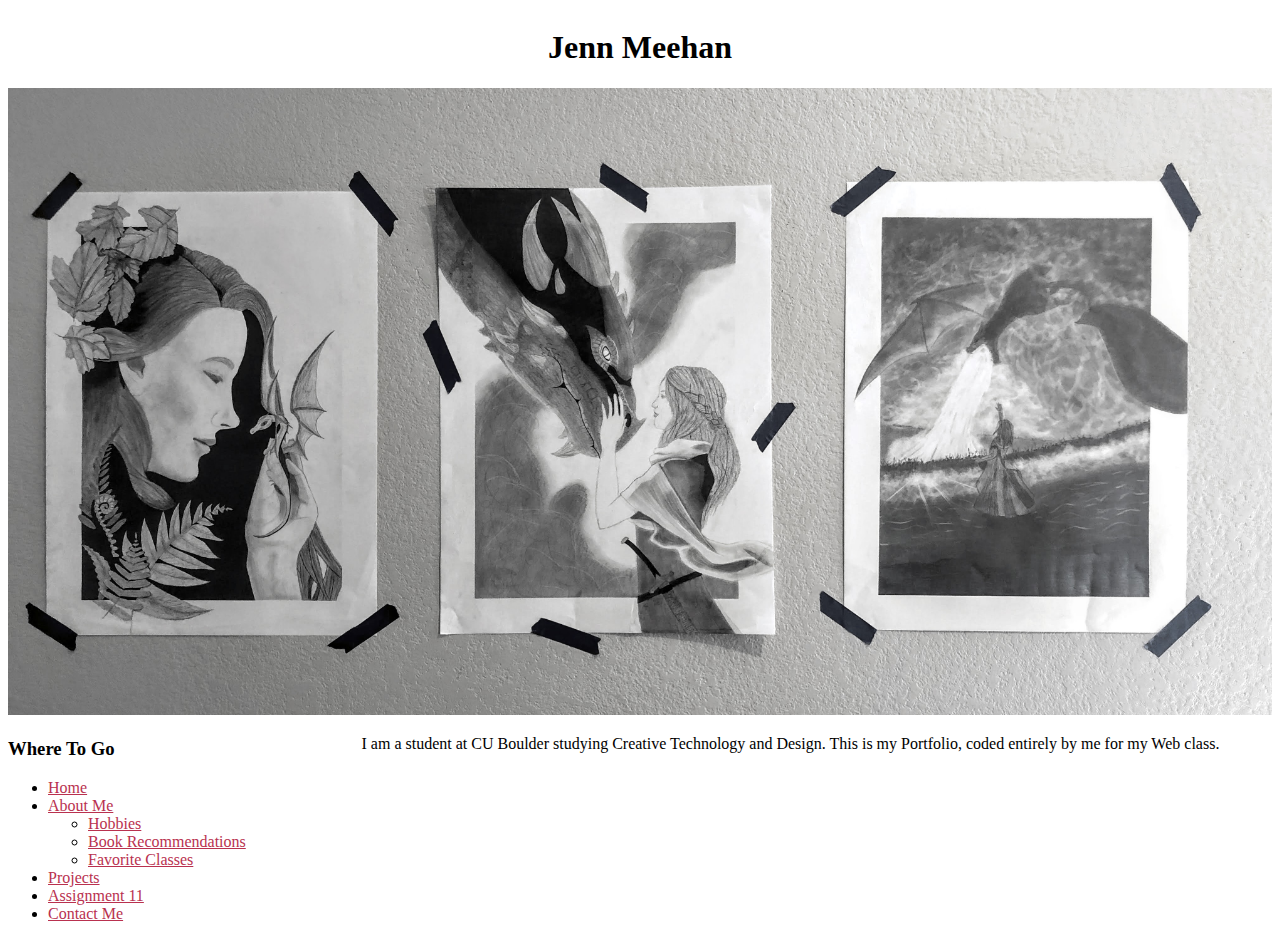
<file: index.html>
<!DOCTYPE html>
<html>
    <head>
      <meta charset="utf-8" name="viewport" content="width=device-width, initial-scale=1">
      <title>Jennifer Meehan</title>
      <link rel="stylesheet" href="CSS/styles-home.css">
    </head>
    <body>
    <div class="grid-container-home">
      <div class="grid-item grid-item-1-home">
        <h1>Jenn Meehan</h1>
      </div>

      <div class="grid-item grid-item-2-home">
        <img src="img/MyLittleDragon.JPG" alt="three part drawing of a dragon's journey">
      </div>

      <div class="grid-item grid-item-3-home">
        <h3>Where To Go</h3>
        <ul>
          <li><a href="https://jennmeehan.github.io/index.html">Home</a></li>
          <li><a href="https://jennmeehan.github.io/about.html">About Me</a></li>
            <ul>
              <li><a href="https://jennmeehan.github.io/hobbies.html">Hobbies</a></li>
              <li><a href="https://jennmeehan.github.io/bookRecs.html">Book Recommendations</a></li>
              <li><a href="https://jennmeehan.github.io/favClasses.html">Favorite Classes</a></li>
            </ul>
          <li><a href="https://jennmeehan.github.io/projects.html">Projects</a></li>
          <li><a href="https://jennmeehan.github.io/assignment11.html">Assignment 11</a></li>
          <li><a href="https://jennmeehan.github.io/contact.html">Contact Me</a></li>
        </ul>
      </div>

      <div class="grid-item grid-item-4-home">
        <p>I am a student at CU Boulder studying Creative Technology and Design. This is my Portfolio, coded entirely by me for my Web class.</p>
      </div>
    </div>
    </body>
</html>
</file>
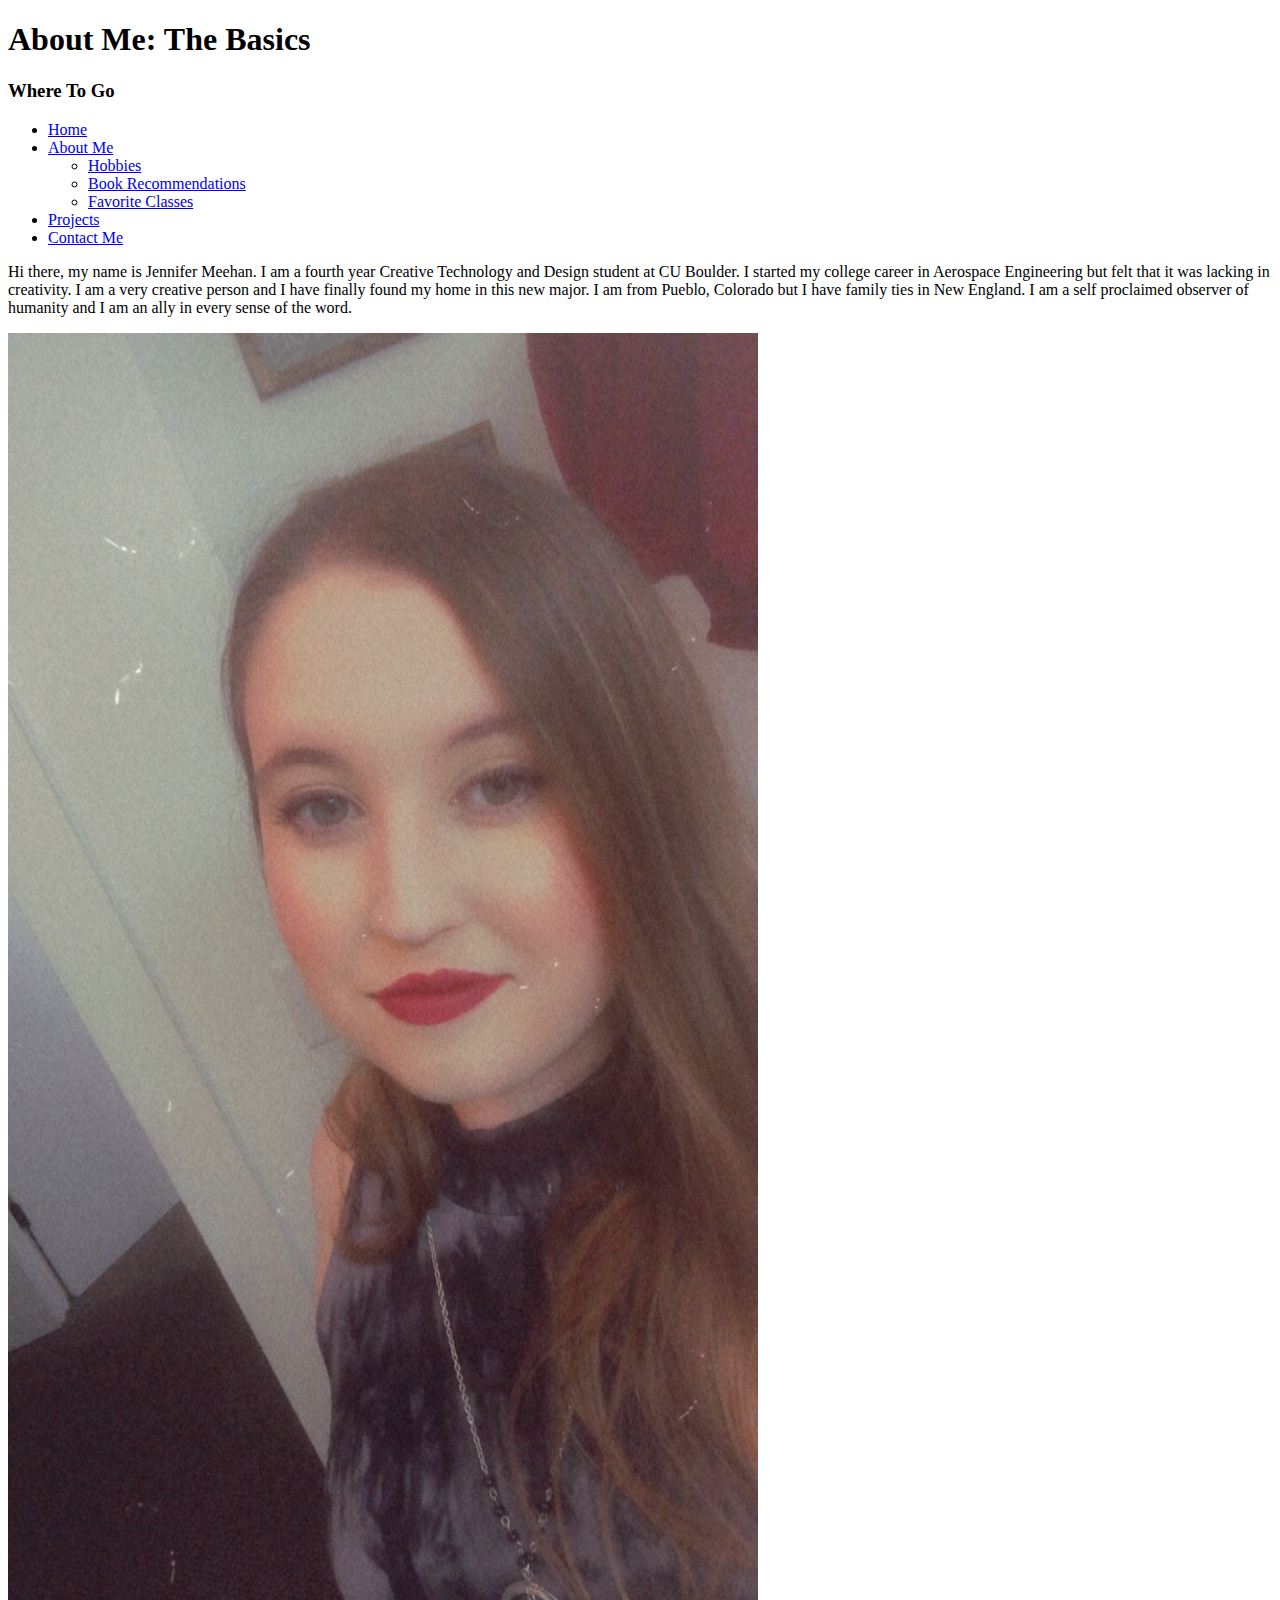
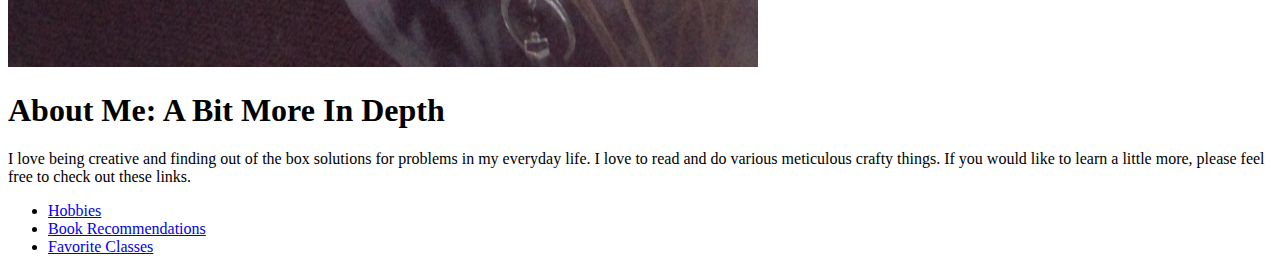
<file: about.html>
<!DOCTYPE html>
<html lang="en" dir="ltr">
  <head>
    <meta charset="utf-8" name="viewport" content="width=device-width, initial-scale=1">
    <title>About Jenn</title>
    <link rel="stylesheet" href="CSS/styles-about.css">
  </head>
  <body>
    <div class="grid-container-about">
      <div class="grid-item grid-item-1-about">
        <h1>About Me: The Basics</h1>
      </div>

      <div class="grid-item grid-item-2-about">
        <h3>Where To Go</h3>
        <ul>
          <li><a href="https://jennmeehan.github.io/index.html">Home</a></li>
          <li><a href="https://jennmeehan.github.io/about.html">About Me</a></li>
            <ul>
              <li><a href="https://jennmeehan.github.io/hobbies.html">Hobbies</a></li>
              <li><a href="https://jennmeehan.github.io/bookRecs.html">Book Recommendations</a></li>
              <li><a href="https://jennmeehan.github.io/favClasses.html">Favorite Classes</a></li>
            </ul>
          <li><a href="https://jennmeehan.github.io/projects.html">Projects</a></li>
          <li><a href="https://jennmeehan.github.io/contact.html">Contact Me</a></li>
        </ul>
      </div>

      <div class="grid-item grid-item-3-about">
        <p>Hi there, my name is Jennifer Meehan. I am a fourth year Creative Technology and Design student at CU Boulder. I started my college career in Aerospace Engineering but felt that it was lacking in creativity. I am a very creative person and I have finally found my home in this new major. I am from Pueblo, Colorado but I have family ties in New England. I am a self proclaimed observer of humanity and I am an ally in every sense of the word.</p>
      </div>

      <div class="grid-item grid-item-4-about">
        <img src="img/picForWeb.JPG" alt="A picture of me">
      </div>

      <div class="grid-item grid-item-5-about">
        <h1>About Me: A Bit More In Depth</h1>
      </div>

      <div class="grid-item grid-item-6-about">
      <p>I love being creative and finding out of the box solutions for problems in my everyday life. I love to read and do various meticulous crafty things. If you would like to learn a little more, please feel free to check out these links.</p>
      <ul>
        <li><a href="https://jennmeehan.github.io/hobbies.html">Hobbies</a></li>
        <li><a href="https://jennmeehan.github.io/bookRecs.html">Book Recommendations</a></li>
        <li><a href="https://jennmeehan.github.io/favClasses.html">Favorite Classes</a></li>
      </ul>
      </div>
    </div>
  </body>
</html>
</file>
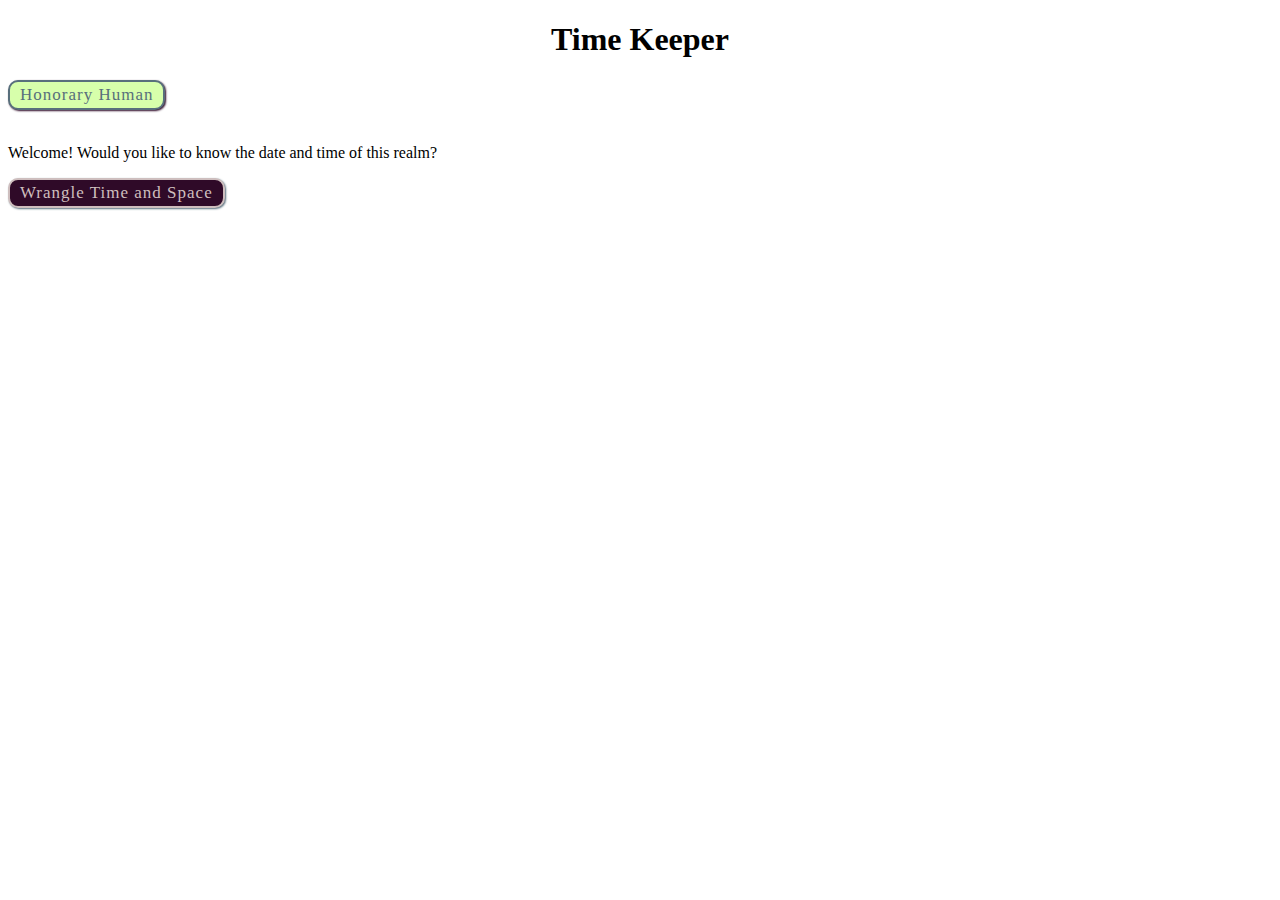
<file: assignment11.html>
<!DOCTYPE html>
<html lang="en" dir="ltr">
  <head>
    <meta charset="utf-8">
    <title>Assignment 11</title>
    <link rel="stylesheet" href="CSS/styles-11.css">
    <script src="js/script.js" charset="utf-8"></script>
  </head>
  <body>
    <h1>Time Keeper</h1>

    <button>Honorary Human</button>

    <br>
    <br>

    <p>Welcome! Would you like to know the date and time of this realm?</p>

    <button id="timeBtn">Wrangle Time and Space</button>
    <p id="time"></p>

  </body>
</html>
</file>
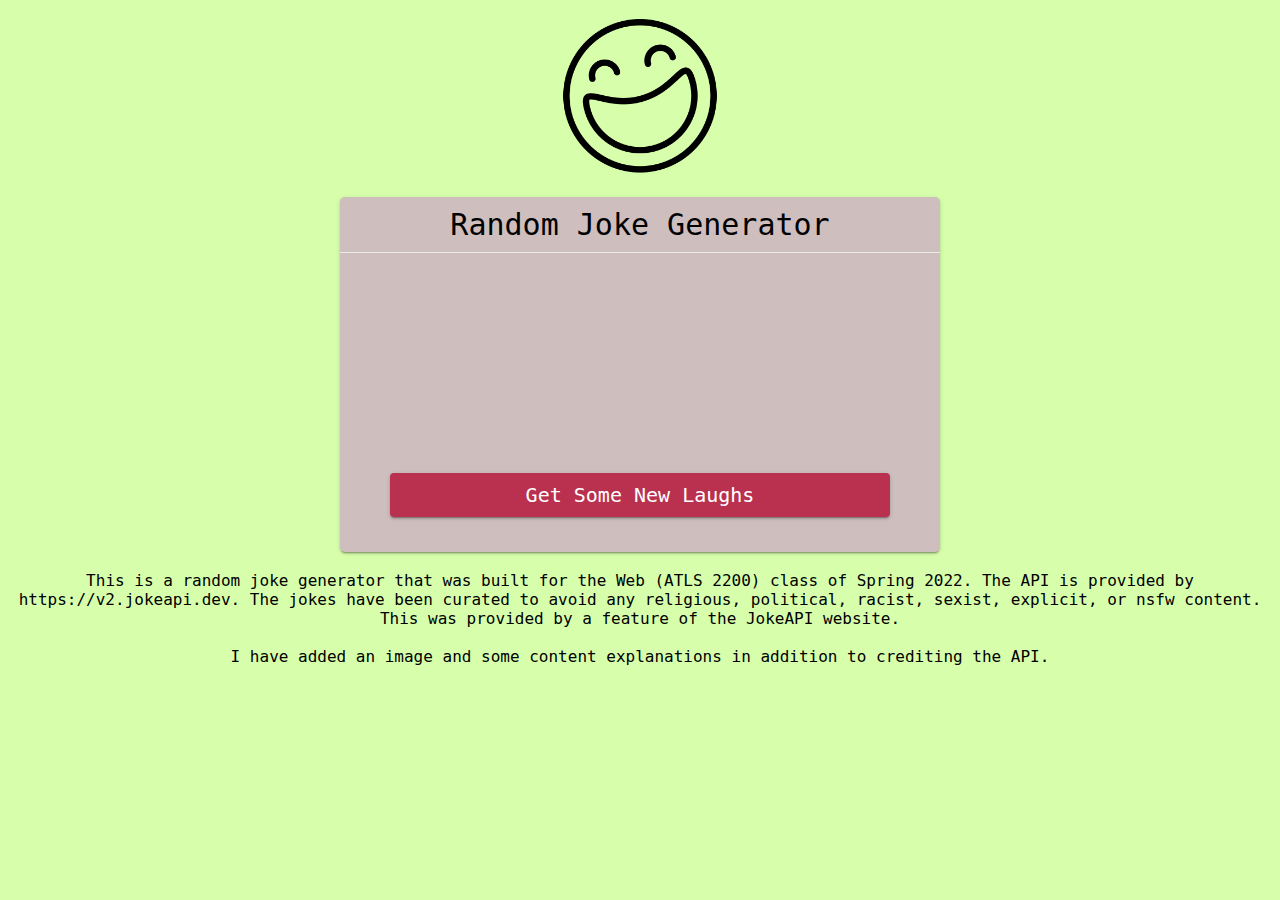
<file: assignment12.html>
<!DOCTYPE html>
<html lang="en" dir="ltr">
  <head>
    <meta charset="utf-8">
    <title>Assignment 12: Joke Generator</title>
    <link rel="stylesheet" href="./assignment12.css">
    <script defer src="./assignment12.js" charset="utf-8"></script>
  </head>
  <body>
    <br>
    <div>
      <img src="img/laughter.png" alt="A laughing cartoon face">
    </div>
    <br>
    <div class="app">
  <header>Random Joke Generator</header>
  <section class="jokes">
    <div class="joke-text" id="js-joke-text"></div>
  </section>
  <section class="controls">
    <button type="button" id="js-new-joke" class="new-joke button">
      Get Some New Laughs
    </button>
  </section>
  </div>
  <br>
  <div>
    <p>This is a random joke generator that was built for the Web (ATLS 2200) class of Spring 2022. The API is provided by https://v2.jokeapi.dev. The jokes have been curated to avoid any religious, political, racist, sexist, explicit, or nsfw content. This was provided by a feature of the JokeAPI website.</p>
    <br>
    <p>I have added an image and some content explanations in addition to crediting the API.</p>
  </div>
  </body>
</html>
</file>
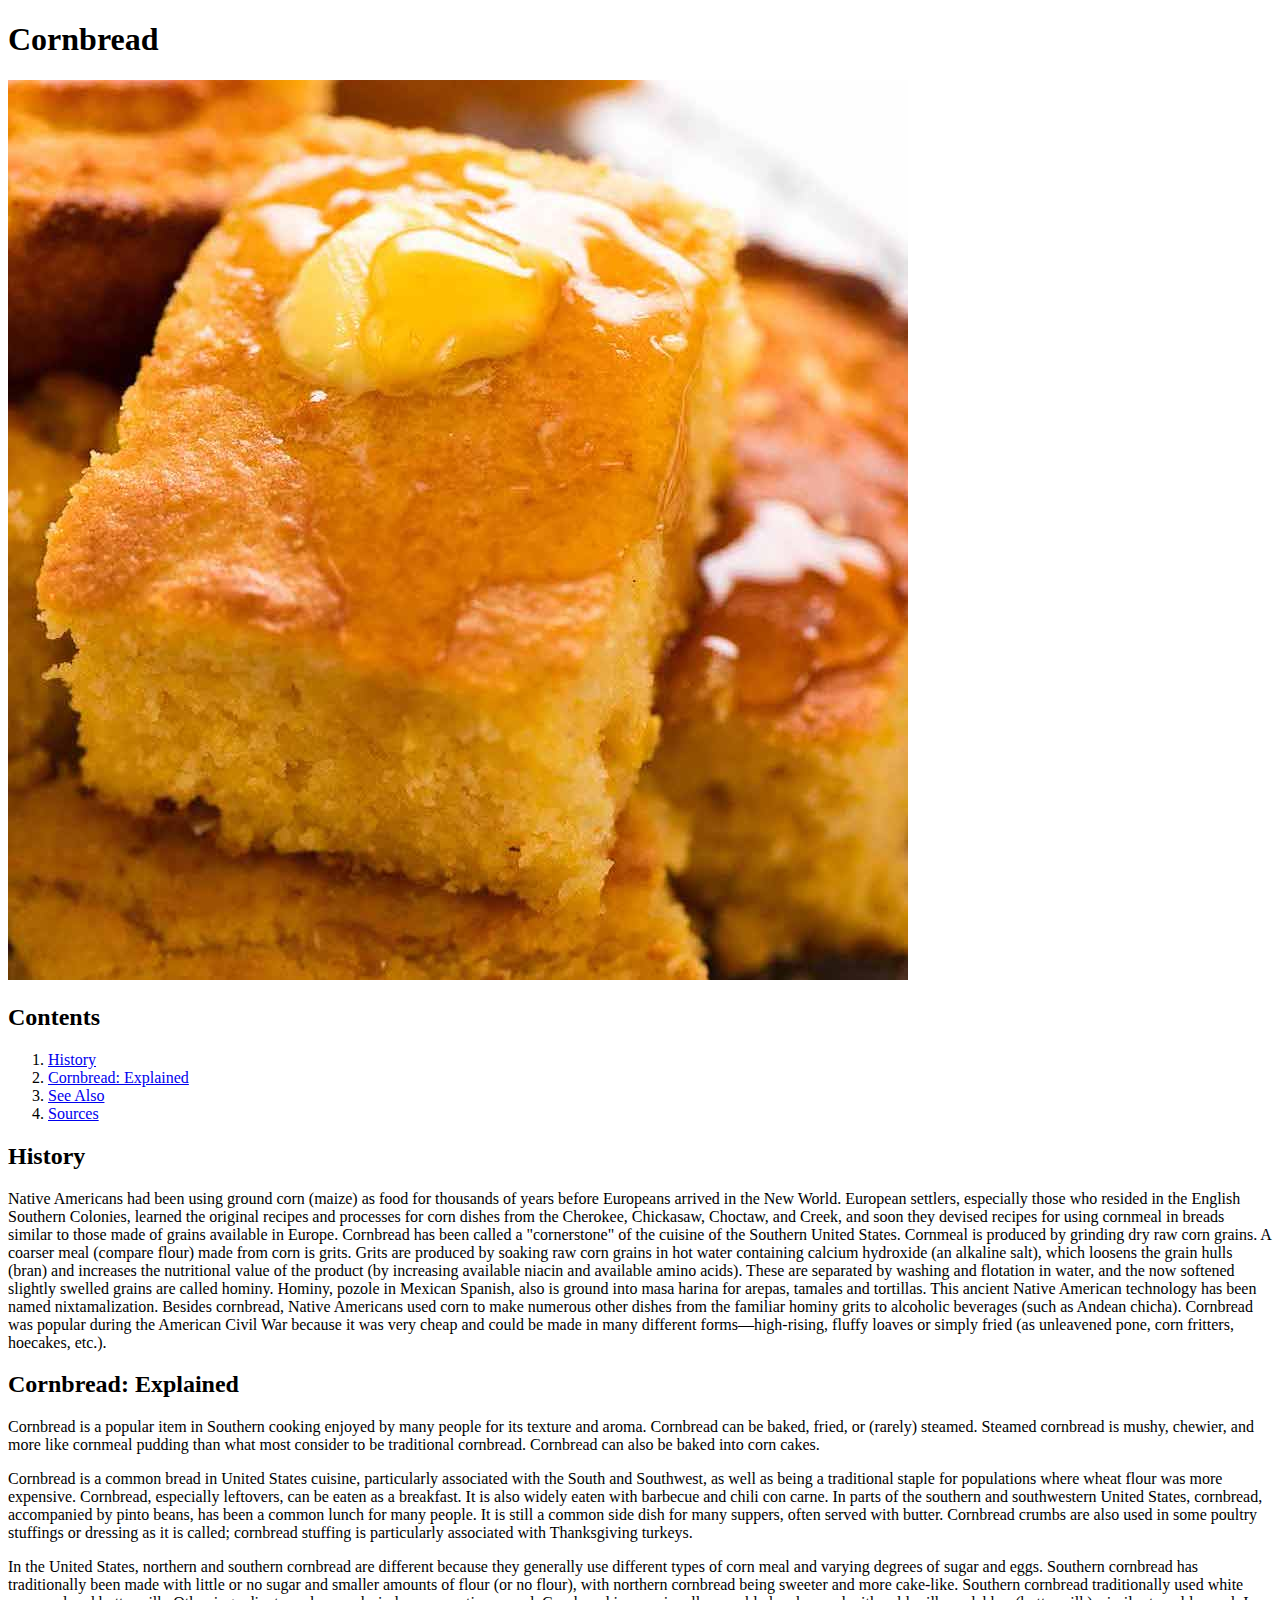
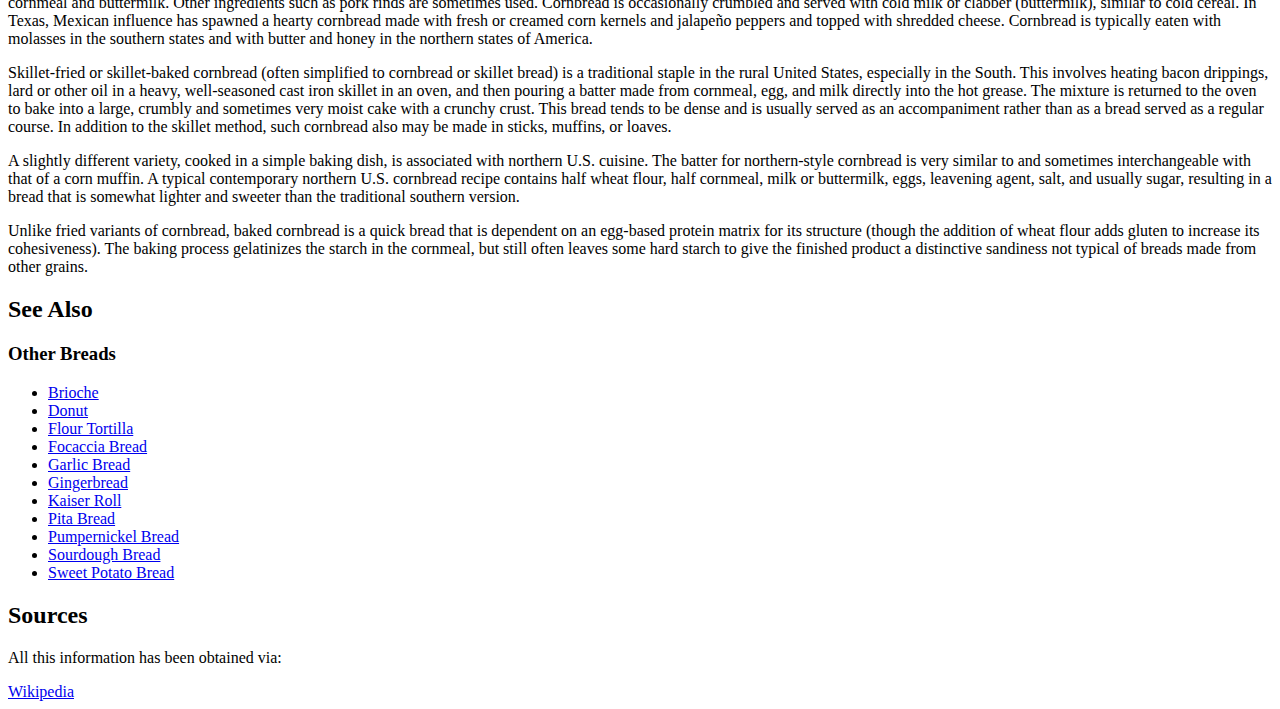
<file: assignment3.html>
<!DOCTYPE html>
<html lang="en" dir="ltr">
  <head>
    <meta charset="utf-8">
    <title>Cornbread</title>
  </head>

  <body>
    <h1>Cornbread</h1>
    <img src="img/Cornbread.jpg" alt="The best looking cornbread">

    <h2>Contents</h2>
    <ol>
      <li><a href="#History">History</a></li>
      <li><a href="#Cornbread">Cornbread: Explained</a></li>
      <li><a href="#Others">See Also</a></li>
      <li><a href="#Sources">Sources</a></li>
    </ol>

    <h2 id="History">History</h2>
    <p>Native Americans had been using ground corn (maize) as food for thousands of years before Europeans arrived in the New World. European settlers, especially those who resided in the English Southern Colonies, learned the original recipes and processes for corn dishes from the Cherokee, Chickasaw, Choctaw, and Creek, and soon they devised recipes for using cornmeal in breads similar to those made of grains available in Europe. Cornbread has been called a "cornerstone" of the cuisine of the Southern United States. Cornmeal is produced by grinding dry raw corn grains. A coarser meal (compare flour) made from corn is grits. Grits are produced by soaking raw corn grains in hot water containing calcium hydroxide (an alkaline salt), which loosens the grain hulls (bran) and increases the nutritional value of the product (by increasing available niacin and available amino acids). These are separated by washing and flotation in water, and the now softened slightly swelled grains are called hominy. Hominy, pozole in Mexican Spanish, also is ground into masa harina for arepas, tamales and tortillas. This ancient Native American technology has been named nixtamalization. Besides cornbread, Native Americans used corn to make numerous other dishes from the familiar hominy grits to alcoholic beverages (such as Andean chicha). Cornbread was popular during the American Civil War because it was very cheap and could be made in many different forms—high-rising, fluffy loaves or simply fried (as unleavened pone, corn fritters, hoecakes, etc.).</p>

    <h2 id="Cornbread">Cornbread: Explained</h2>
    <p>Cornbread is a popular item in Southern cooking enjoyed by many people for its texture and aroma. Cornbread can be baked, fried, or (rarely) steamed. Steamed cornbread is mushy, chewier, and more like cornmeal pudding than what most consider to be traditional cornbread. Cornbread can also be baked into corn cakes.</p>
    <p>Cornbread is a common bread in United States cuisine, particularly associated with the South and Southwest, as well as being a traditional staple for populations where wheat flour was more expensive. Cornbread, especially leftovers, can be eaten as a breakfast. It is also widely eaten with barbecue and chili con carne. In parts of the southern and southwestern United States, cornbread, accompanied by pinto beans, has been a common lunch for many people. It is still a common side dish for many suppers, often served with butter. Cornbread crumbs are also used in some poultry stuffings or dressing as it is called; cornbread stuffing is particularly associated with Thanksgiving turkeys.</p>
    <p>In the United States, northern and southern cornbread are different because they generally use different types of corn meal and varying degrees of sugar and eggs. Southern cornbread has traditionally been made with little or no sugar and smaller amounts of flour (or no flour), with northern cornbread being sweeter and more cake-like. Southern cornbread traditionally used white cornmeal and buttermilk. Other ingredients such as pork rinds are sometimes used. Cornbread is occasionally crumbled and served with cold milk or clabber (buttermilk), similar to cold cereal. In Texas, Mexican influence has spawned a hearty cornbread made with fresh or creamed corn kernels and jalapeño peppers and topped with shredded cheese. Cornbread is typically eaten with molasses in the southern states and with butter and honey in the northern states of America.</p>
    <p>Skillet-fried or skillet-baked cornbread (often simplified to cornbread or skillet bread) is a traditional staple in the rural United States, especially in the South. This involves heating bacon drippings, lard or other oil in a heavy, well-seasoned cast iron skillet in an oven, and then pouring a batter made from cornmeal, egg, and milk directly into the hot grease. The mixture is returned to the oven to bake into a large, crumbly and sometimes very moist cake with a crunchy crust. This bread tends to be dense and is usually served as an accompaniment rather than as a bread served as a regular course. In addition to the skillet method, such cornbread also may be made in sticks, muffins, or loaves.</p>
    <p>A slightly different variety, cooked in a simple baking dish, is associated with northern U.S. cuisine. The batter for northern-style cornbread is very similar to and sometimes interchangeable with that of a corn muffin. A typical contemporary northern U.S. cornbread recipe contains half wheat flour, half cornmeal, milk or buttermilk, eggs, leavening agent, salt, and usually sugar, resulting in a bread that is somewhat lighter and sweeter than the traditional southern version.</p>
    <p>Unlike fried variants of cornbread, baked cornbread is a quick bread that is dependent on an egg-based protein matrix for its structure (though the addition of wheat flour adds gluten to increase its cohesiveness). The baking process gelatinizes the starch in the cornmeal, but still often leaves some hard starch to give the finished product a distinctive sandiness not typical of breads made from other grains.</p>

    <h2 id="Others">See Also</h2>
    <h3>Other Breads</h3>
      <ul>
        <li><a href="https://enovai.github.io/assignment3.html">Brioche</a></li>
        <li><a href="https://emalbright57.github.io/assignment3.html">Donut</a></li>
        <li><a href="https://kailaho.github.io/assignment3.html">Flour Tortilla</a></li>
        <li><a href="https://mairemchugh.github.io/assignment_3.html">Focaccia Bread</a></li>
        <li><a href="https://garretbedford.github.io/assignment3.html">Garlic Bread</a></li>
        <li><a href="https://jhau21.github.io/assignment3.html">Gingerbread</a></li>
        <li><a href="https://flywillliums.github.io/assignment3.html">Kaiser Roll</a></li>
        <li><a href="https://eljo5115.github.io/assignment3.html">Pita Bread</a></li>
        <li><a href="https://tehya-laughlin.github.io/assignment_3.html">Pumpernickel Bread</a></li>
        <li><a href="https://crownguilty9.github.io/assignment3.html">Sourdough Bread</a></li>
        <li><a href="https://pvmallard.github.io/assignment3.html">Sweet Potato Bread</a></li>
      </ul>

    <h2 id="Sources">Sources</h2>
    <p>All this information has been obtained via:</p>
    <a href="https://en.wikipedia.org/wiki/Cornbread">Wikipedia</a>
  </body>
</html>
</file>
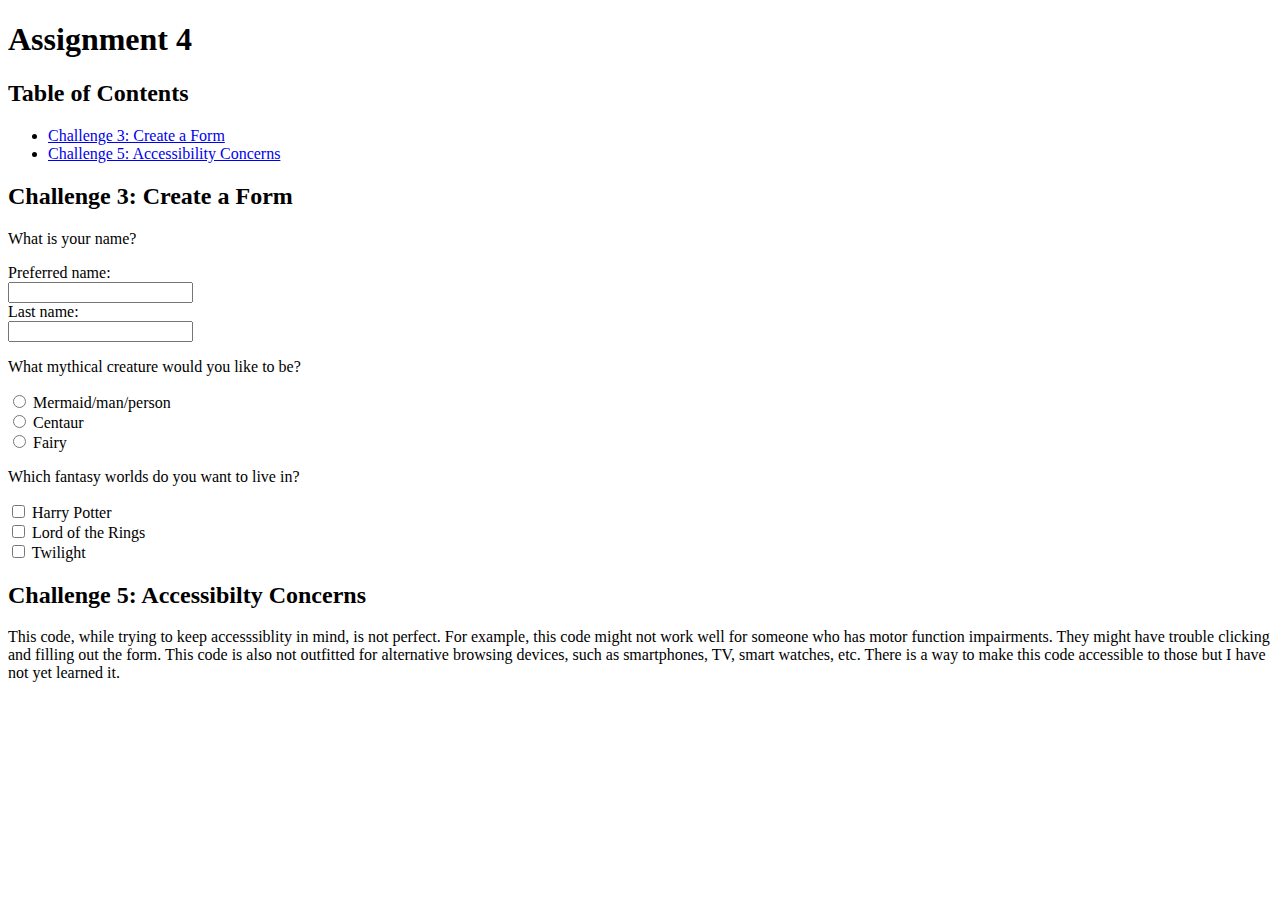
<file: assignment4.html>
<!DOCTYPE html>
<html lang="en" dir="ltr">
  <head>
    <meta charset="utf-8">
    <title></title>
  </head>
  <body>
    <h1>Assignment 4</h1>

    <div>
      <h2>Table of Contents</h2>
      <ul>
        <li><a href="#Challenge3">Challenge 3: Create a Form</a></li>
        <li><a href="#Challenge5">Challenge 5: Accessibility Concerns</a></li>
      </ul>
    </div>

    <div>
      <h2 id="Challenge3">Challenge 3: Create a Form</h2>
      <p>What is your name?</p>
      <form>
        <label for="name">Preferred name:</label>
        <br>
        <input type="text" id="name" name="name">
        <br>
        <label for="lastName">Last name:</label>
        <br>
        <input type="text" id="lastName" name="lastName">
      </form>

      <p>What mythical creature would you like to be?</p>
      <form>
        <input type="radio" id="mermaid" name="creature" value="Mermaid">
        <label for="mermaid">Mermaid/man/person</label>
        <br>
        <input type="radio" id="centaur" name="creature" value="Centaur">
        <label for="centaur">Centaur</label>
        <br>
        <input type="radio" id="fairy" name="creature" value="Fairy">
        <label for="jfairy">Fairy</label>
      </form>

      <p>Which fantasy worlds do you want to live in?</p>
      <form>
        <input type="checkbox" id="hp" name="world" value="hp">
        <label for="hp">Harry Potter</label>
        <br>
        <input type="checkbox" id="lotr" name="world" value="lotr">
        <label for="lotr">Lord of the Rings</label>
        <br>
        <input type="checkbox" id="twilight" name="world" value="twilight">
        <label for="twilight">Twilight</label>
      </form>

    </div>

    <div>
      <h2 id="Challenge5">Challenge 5: Accessibilty Concerns</h2>
      <p>This code, while trying to keep accesssiblity in mind, is not perfect. For example, this code might not work well for someone who has motor function impairments. They might have trouble clicking and filling out the form. This code is also not outfitted for alternative browsing devices, such as smartphones, TV, smart watches, etc. There is a way to make this code accessible to those but I have not yet learned it.</p>
    </div>

  </body>
</html>
</file>
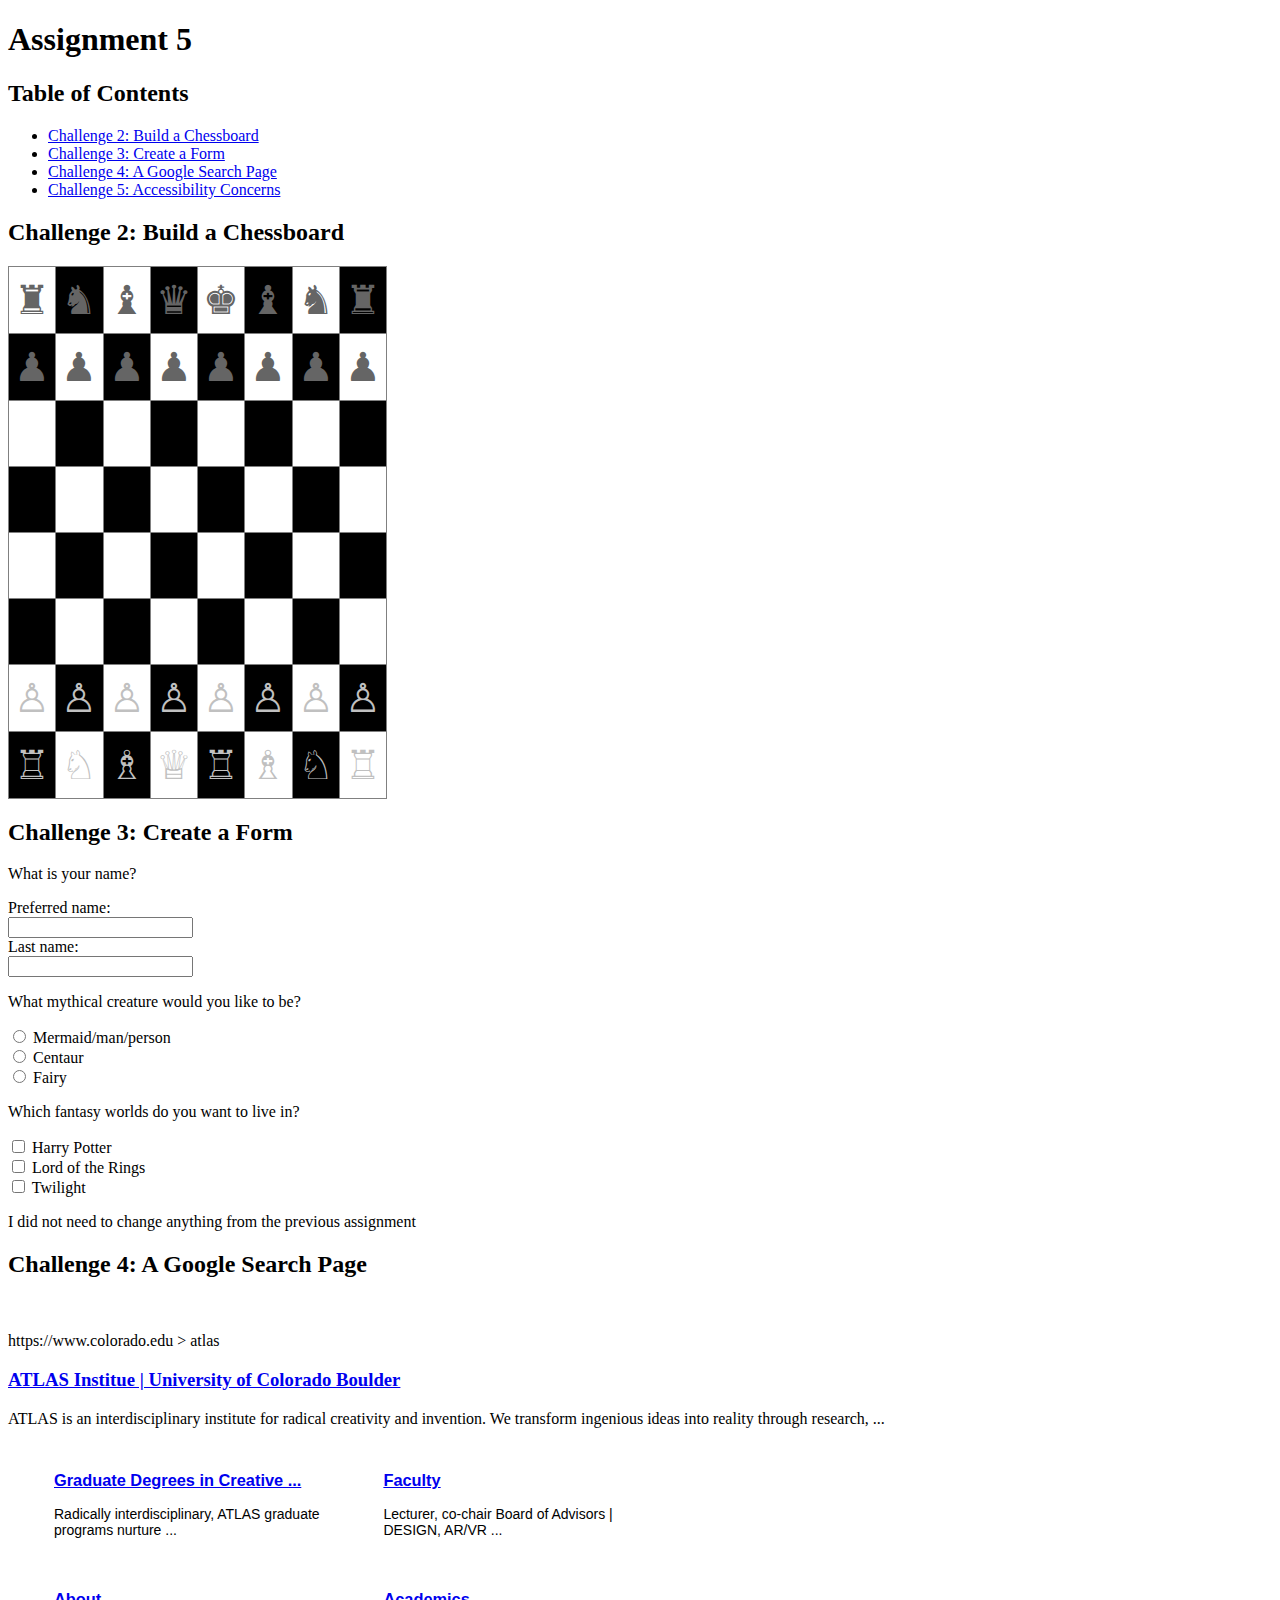
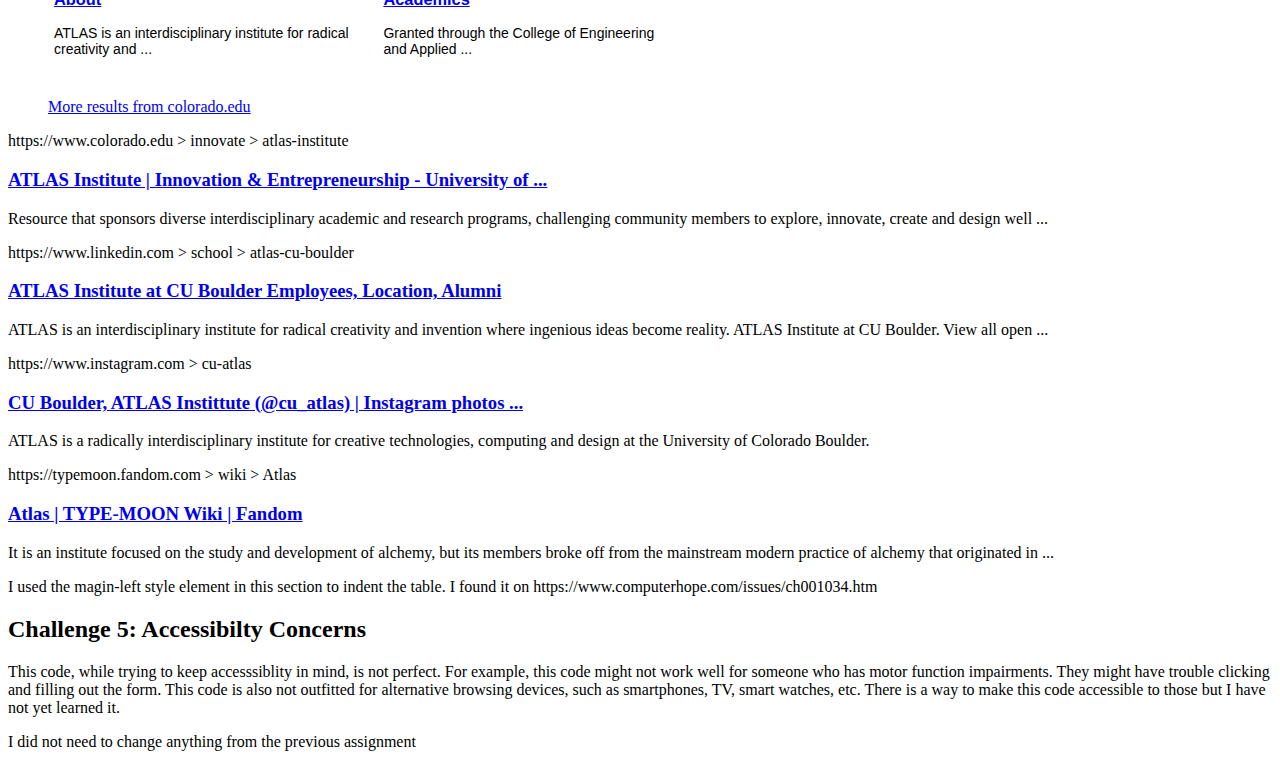
<file: assignment5.html>
<!DOCTYPE html>
<html lang="en" dir="ltr">
  <head>
    <meta charset="utf-8">
    <title></title>
  </head>
  <body>
    <h1>Assignment 5</h1>

    <div>
      <h2>Table of Contents</h2>
      <ul>
        <li><a href="#Challenge2">Challenge 2: Build a Chessboard</a></li>
        <li><a href="#Challenge3">Challenge 3: Create a Form</a></li>
        <li><a href="#Challenge4">Challenge 4: A Google Search Page</a></li>
        <li><a href="#Challenge5">Challenge 5: Accessibility Concerns</a></li>
      </ul>
    </div>

    <div>
      <h2 id="Challenge2">Challenge 2: Build a Chessboard</h2>
      <style type="text/css">
      .tg  {border-collapse:collapse;border-spacing:0;width: 30%;}
      .tg td{border-color:black;border-style:solid;border-width:1px;font-family:Arial, sans-serif;font-size:40px;
        overflow:hidden;padding:10px 5px;word-break:normal;}
      .tg .tg-5otb{border-color:inherit;color:#656565;text-align:center;vertical-align:center}
      .tg .tg-nto1{background-color:#000000;border-color:inherit;color:#000000text-align:center;vertical-align:center}
      .tg .tg-m92m{background-color:#000000;border-color:inherit;color:#656565;text-align:center;vertical-align:center}
      .tg .tg-0pky{border-color:inherit;color:#FFFFFF;text-align:center;vertical-align:center}
      .tg .tg-ld5j{border-color:inherit;color:#c0c0c0;text-align:center;vertical-align:center}
      .tg .tg-db1g{background-color:#000000;border-color:inherit;color:#c0c0c0;text-align:center;vertical-align:center}
      </style>
      <table class="tg">
        <tbody>
          <tr>
            <td class="tg-5otb">&#9820;</td>
            <td class="tg-m92m">&#9822;</td>
            <td class="tg-5otb">&#9821;</td>
            <td class="tg-m92m">&#9819;</td>
            <td class="tg-5otb">&#9818;</td>
            <td class="tg-m92m">&#9821;</td>
            <td class="tg-5otb">&#9822;</td>
            <td class="tg-m92m">&#9820;</td>
          </tr>
          <tr>
            <td class="tg-m92m">&#9823;</td>
            <td class="tg-5otb">&#9823;</td>
            <td class="tg-m92m">&#9823;</td>
            <td class="tg-5otb">&#9823;</td>
            <td class="tg-m92m">&#9823;</td>
            <td class="tg-5otb">&#9823;</td>
            <td class="tg-m92m">&#9823;</td>
            <td class="tg-5otb">&#9823;</td>
          </tr>
          <tr>
            <td class="tg-0pky">1</td>
            <td class="tg-nto1">1</td>
            <td class="tg-0pky">1</td>
            <td class="tg-nto1">1</td>
            <td class="tg-0pky">1</td>
            <td class="tg-nto1">1</td>
            <td class="tg-0pky">1</td>
            <td class="tg-nto1">1</td>
          </tr>
          <tr>
            <td class="tg-nto1">1</td>
            <td class="tg-0pky">1</td>
            <td class="tg-nto1">1</td>
            <td class="tg-0pky">1</td>
            <td class="tg-nto1">1</td>
            <td class="tg-0pky">1</td>
            <td class="tg-nto1">1</td>
            <td class="tg-0pky">1</td>
          </tr>
          <tr>
            <td class="tg-0pky">1</td>
            <td class="tg-nto1">1</td>
            <td class="tg-0pky">1</td>
            <td class="tg-nto1">1</td>
            <td class="tg-0pky">1</td>
            <td class="tg-nto1">1</td>
            <td class="tg-0pky">1</td>
            <td class="tg-nto1">1</td>
          </tr>
          <tr>
            <td class="tg-nto1">1</td>
            <td class="tg-0pky">1</td>
            <td class="tg-nto1">1</td>
            <td class="tg-0pky">1</td>
            <td class="tg-nto1">1</td>
            <td class="tg-0pky">1</td>
            <td class="tg-nto1">1</td>
            <td class="tg-0pky">1</td>
          </tr>
          <tr>
            <td class="tg-ld5j">&#9817;</td>
            <td class="tg-db1g">&#9817;</td>
            <td class="tg-ld5j">&#9817;</td>
            <td class="tg-db1g">&#9817;</td>
            <td class="tg-ld5j">&#9817;</td>
            <td class="tg-db1g">&#9817;</td>
            <td class="tg-ld5j">&#9817;</td>
            <td class="tg-db1g">&#9817;</td>
          </tr>
          <tr>
            <td class="tg-db1g">&#9814;</td>
            <td class="tg-ld5j">&#9816;</td>
            <td class="tg-db1g">&#9815;</td>
            <td class="tg-ld5j">&#9813;</td>
            <td class="tg-db1g">&#9814;</td>
            <td class="tg-ld5j">&#9815;</td>
            <td class="tg-db1g">&#9816;</td>
            <td class="tg-ld5j">&#9814;</td>
          </tr>
        </tbody>
      </table>
    </div>

    <div>
      <h2 id="Challenge3">Challenge 3: Create a Form</h2>
      <p>What is your name?</p>
      <form>
        <label for="name">Preferred name:</label>
        <br>
        <input type="text" id="name" name="name">
        <br>
        <label for="lastName">Last name:</label>
        <br>
        <input type="text" id="lastName" name="lastName">
      </form>

      <p>What mythical creature would you like to be?</p>
      <form>
        <input type="radio" id="mermaid" name="creature" value="Mermaid">
        <label for="mermaid">Mermaid/man/person</label>
        <br>
        <input type="radio" id="centaur" name="creature" value="Centaur">
        <label for="centaur">Centaur</label>
        <br>
        <input type="radio" id="fairy" name="creature" value="Fairy">
        <label for="jfairy">Fairy</label>
      </form>

      <p>Which fantasy worlds do you want to live in?</p>
      <form>
        <input type="checkbox" id="hp" name="world" value="hp">
        <label for="hp">Harry Potter</label>
        <br>
        <input type="checkbox" id="lotr" name="world" value="lotr">
        <label for="lotr">Lord of the Rings</label>
        <br>
        <input type="checkbox" id="twilight" name="world" value="twilight">
        <label for="twilight">Twilight</label>
      </form>
      <p>I did not need to change anything from the previous assignment</p>
    </div>

    <div>
      <h2 id="Challenge4">Challenge 4: A Google Search Page</h2>
      <br>
      <p>https://www.colorado.edu > atlas</p>
      <h3><a href="https://www.colorado.edu/atlas/">ATLAS Institue | University of Colorado Boulder</a></h3>
      <p>ATLAS is an interdisciplinary institute for radical creativity and invention. We transform ingenious ideas into reality through research, ...</p>

      <style type="text/css">
      .te  {border-collapse:collapse;border-spacing:0;width: 50%;}
      .te td{border-color:white;border-style:solid;border-width:1px;font-family:Arial, sans-serif;font-size:14px;
        overflow:hidden;padding:10px 5px;word-break:normal;}
      .te .te-73oq{border-color:#FFFFFF;text-align:left;vertical-align:top}
      </style>
      <table style="margin-left: 40px" class="te">
        <tbody>
          <tr>
            <td class="te-73oq"><h3><a href="https://www.colorado.edu/atlas/academics/grad" target="_blank" rel="noopener noreferrer">Graduate Degrees in Creative ...</a></h3>
              <p>Radically interdisciplinary, ATLAS graduate programs nurture ...</p>
            </td>
            <td class="te-73oq"><h3><a href="https://www.colorado.edu/atlas/faculty" target="_blank" rel="noopener noreferrer">Faculty</a></h3>
              <p>Lecturer, co-chair Board of Advisors | DESIGN, AR/VR ...</p>
            </td>
          </tr>
          <tr>
            <td class="te-73oq"><h3><a href="https://www.colorado.edu/atlas/about-atlas" target="_blank" rel="noopener noreferrer">About</a></h3>
              <p>ATLAS is an interdisciplinary institute for radical creativity and ...</p>
            </td>
            <td class="te-73oq"><h3><a href="https://www.colorado.edu/atlas/academics" target="_blank" rel="noopener noreferrer">Academics</a></h3>
              <p>Granted through the College of Engineering and Applied ...</p>
            </td>
          </tr>
        </tbody>
      </table>
      <p style="margin-left: 40px"><a href="https://www.google.com/search?q=atlas+institute+site:colorado.edu&rlz=1C5CHFA_enUS828US828&sxsrf=APq-WBuQ2i87Iv0zyEUt9F-IzdUH4Lz-Jg:1644809829365&sa=X&ved=2ahUKEwjNn-iMov71AhVRFTQIHV-SCAwQrAN6BAgWEAE&biw=1114&bih=787&dpr=2">More results from colorado.edu</a></p>

      <p>https://www.colorado.edu > innovate > atlas-institute</p>
      <h3><a href="https://www.colorado.edu/innovate/atlas-institute">ATLAS Institute | Innovation & Entrepreneurship - University of ...</a></h3>
      <p>Resource that sponsors diverse interdisciplinary academic and research programs, challenging community members to explore, innovate, create and design well ...</p>

      <p>https://www.linkedin.com > school > atlas-cu-boulder</p>
      <h3><a href="https://www.linkedin.com/school/atlas-cu-boulder/">ATLAS Institute at CU Boulder Employees, Location, Alumni</a></h3>
      <p>ATLAS is an interdisciplinary institute for radical creativity and invention where ingenious ideas become reality. ATLAS Institute at CU Boulder. View all open ...</p>

      <p>https://www.instagram.com > cu-atlas</p>
      <h3><a href="https://www.instagram.com/cu_atlas/?hl=en">CU Boulder, ATLAS Instittute (@cu_atlas) | Instagram photos ...</a></h3>
      <p>ATLAS is a radically interdisciplinary institute for creative technologies, computing and design at the University of Colorado Boulder.</p>

      <p>https://typemoon.fandom.com > wiki > Atlas</p>
      <h3><a href="https://typemoon.fandom.com/wiki/Atlas">Atlas | TYPE-MOON Wiki | Fandom</a></h3>
      <p>It is an institute focused on the study and development of alchemy, but its members broke off from the mainstream modern practice of alchemy that originated in ...</p>

      <p>I used the magin-left style element in this section to indent the table. I found it on https://www.computerhope.com/issues/ch001034.htm</p>
    </div>

    <div>
      <h2 id="Challenge5">Challenge 5: Accessibilty Concerns</h2>
      <p>This code, while trying to keep accesssiblity in mind, is not perfect. For example, this code might not work well for someone who has motor function impairments. They might have trouble clicking and filling out the form. This code is also not outfitted for alternative browsing devices, such as smartphones, TV, smart watches, etc. There is a way to make this code accessible to those but I have not yet learned it.</p>
      <p>I did not need to change anything from the previous assignment</p>
    </div>

  </body>
</html>
</file>
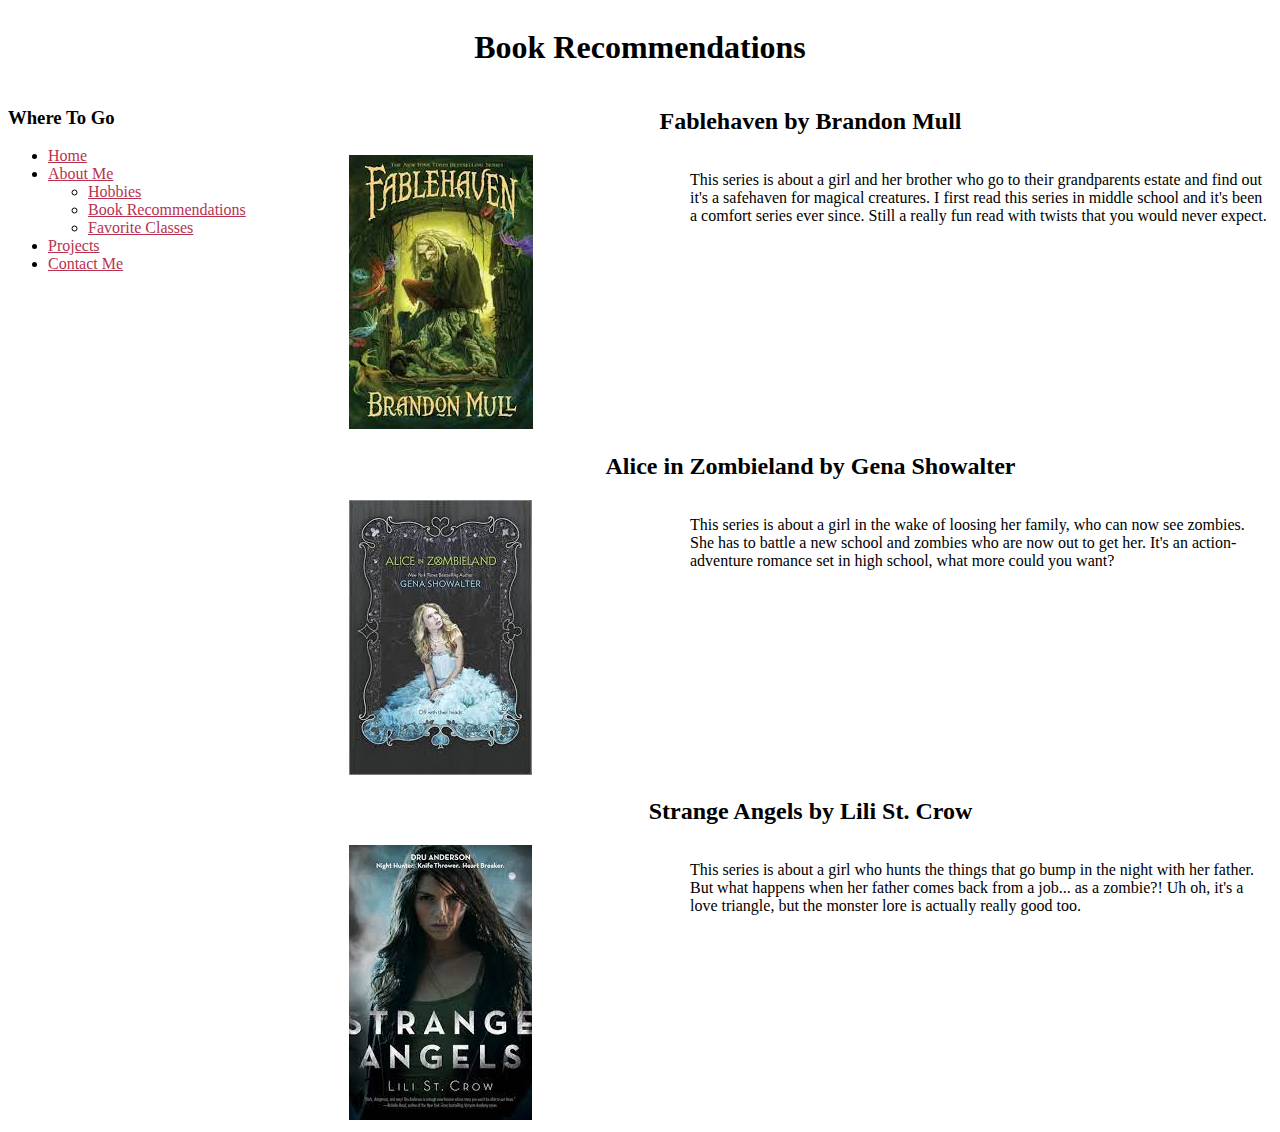
<file: bookRecs.html>
<!DOCTYPE html>
<html lang="en" dir="ltr">
  <head>
    <meta charset="utf-8" name="viewport" content="width=device-width, initial-scale=1">
    <title>Book Recommendations</title>
    <link rel="stylesheet" href="CSS/styles-br.css">
  </head>
  <body>
    <div class="grid-container">
      <div class="grid-item grid-item-br">
        <h1>Book Recommendations</h1>
      </div>

      <div class="grid-item grid-item-tc">
        <h3>Where To Go</h3>
        <ul>
          <li><a href="https://jennmeehan.github.io/index.html">Home</a></li>
          <li><a href="https://jennmeehan.github.io/about.html">About Me</a></li>
            <ul>
              <li><a href="https://jennmeehan.github.io/hobbies.html">Hobbies</a></li>
              <li><a href="https://jennmeehan.github.io/bookRecs.html">Book Recommendations</a></li>
              <li><a href="https://jennmeehan.github.io/favClasses.html">Favorite Classes</a></li>
            </ul>
          <li><a href="https://jennmeehan.github.io/projects.html">Projects</a></li>
          <li><a href="https://jennmeehan.github.io/contact.html">Contact Me</a></li>
        </ul>
      </div>

      <div class="grid-item grid-item-f">
        <h2>Fablehaven by Brandon Mull</h2>
      </div>

      <div class="grid-item grid-item-fi">
        <img src="img/fablehaven.JPG" alt="Fablehaven book cover">
      </div>

      <div class="grid-item grid-item-fp">
        <p>This series is about a girl and her brother who go to their grandparents estate and find out it's a safehaven for magical creatures. I first read this series in middle school and it's been a comfort series ever since. Still a really fun read with twists that you would never expect.</p>
      </div>

      <div class="grid-item grid-item-a">
        <h2>Alice in Zombieland by Gena Showalter</h2>
      </div>

      <div class="grid-item grid-item-ai">
        <img src="img/AIZ.JPG" alt="Alice in Zombieland book cover">
      </div>

      <div class="grid-item grid-item-ap">
        <p>This series is about a girl in the wake of loosing her family, who can now see zombies. She has to battle a new school and zombies who are now out to get her. It's an action-adventure romance set in high school, what more could you want?</p>
      </div>

      <div class="grid-item grid-item-s">
        <h2>Strange Angels by Lili St. Crow</h2>
      </div>

      <div class="grid-item grid-item-si">
        <img src="img/SA.JPG" alt="The Strange Angels book cover">
      </div>

      <div class="grid-item grid-item-sp">
        <p>This series is about a girl who hunts the things that go bump in the night with her father. But what happens when her father comes back from a job... as a zombie?! Uh oh, it's a love triangle, but the monster lore is actually really good too.</p>
      </div>
    </div>
  </body>
</html>
</file>
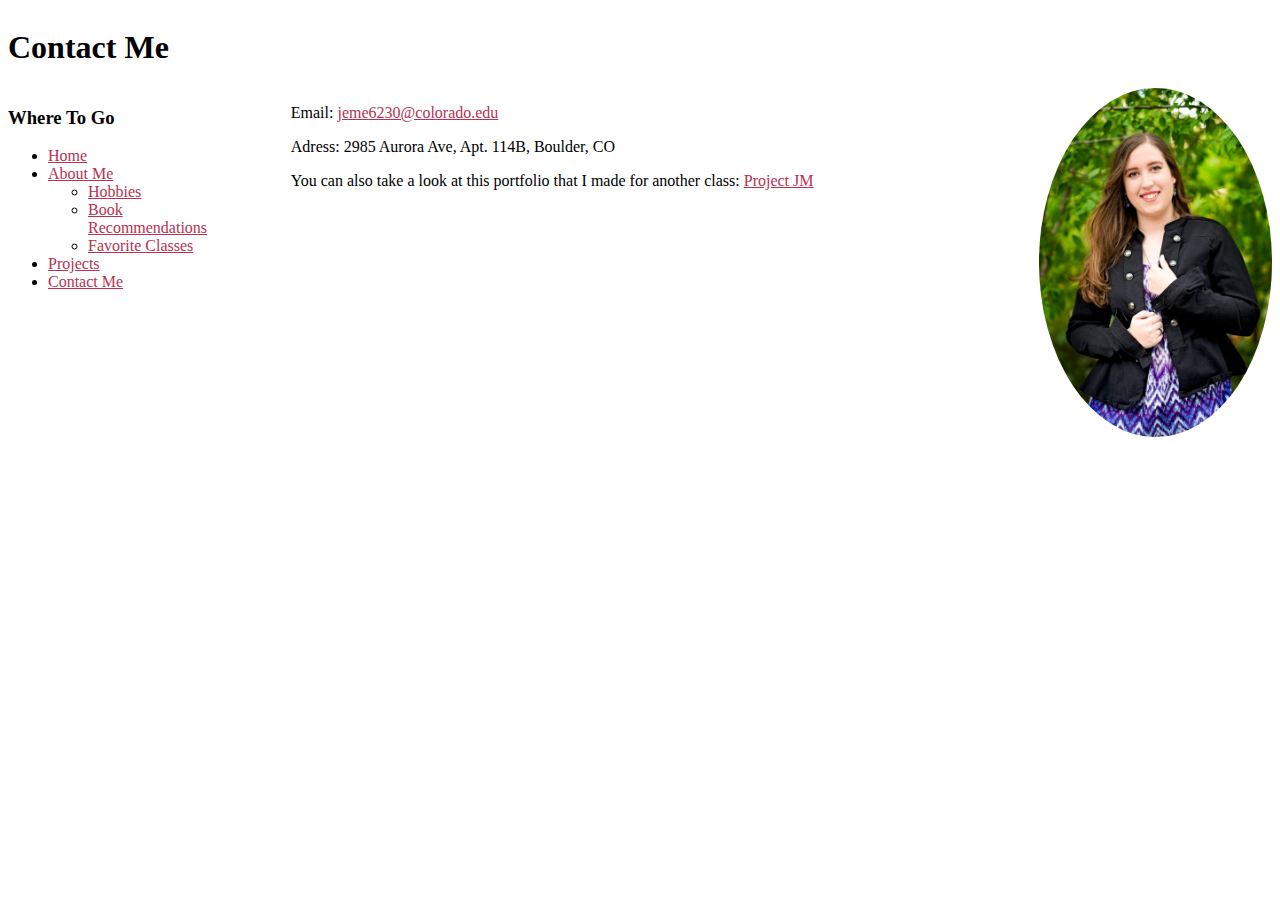
<file: contact.html>
<!DOCTYPE html>
<html lang="en" dir="ltr">
  <head>
    <meta charset="utf-8" name="viewport" content="width=device-width, initial-scale=1">
    <title>Contact Jenn</title>
    <link rel="stylesheet" href="CSS/styles-contact.css">
  </head>
  <body>
    <div class="grid-container-contact">
      <div class="grid-item grid-item-1-contact">
        <h1>Contact Me</h1>
      </div>

      <div class="grid-item grid-item-2-contact">
        <h3>Where To Go</h3>
        <ul>
          <li><a href="https://jennmeehan.github.io/index.html">Home</a></li>
          <li><a href="https://jennmeehan.github.io/about.html">About Me</a></li>
            <ul>
              <li><a href="https://jennmeehan.github.io/hobbies.html">Hobbies</a></li>
              <li><a href="https://jennmeehan.github.io/bookRecs.html">Book Recommendations</a></li>
              <li><a href="https://jennmeehan.github.io/favClasses.html">Favorite Classes</a></li>
            </ul>
          <li><a href="https://jennmeehan.github.io/projects.html">Projects</a></li>
          <li><a href="https://jennmeehan.github.io/contact.html">Contact Me</a></li>
        </ul>
      </div>

      <div class="grid-item grid-item-3-contact">
        <p>Email: <a href="mailto: jeme6230@colorado.edu">jeme6230@colorado.edu</a></p>
        <p>Adress: 2985 Aurora Ave, Apt. 114B, Boulder, CO</p>
        <p>You can also take a look at this portfolio that I made for another class: <a href="https://projectjm873006790.wordpress.com/">Project JM</a></p>
      </div>

      <div class="grid-item grid-item-4-contact">
        <img src="img/IMG_1145.jpg" alt="another picture of me">
      </div>
    </div>
  </body>
</html>
</file>
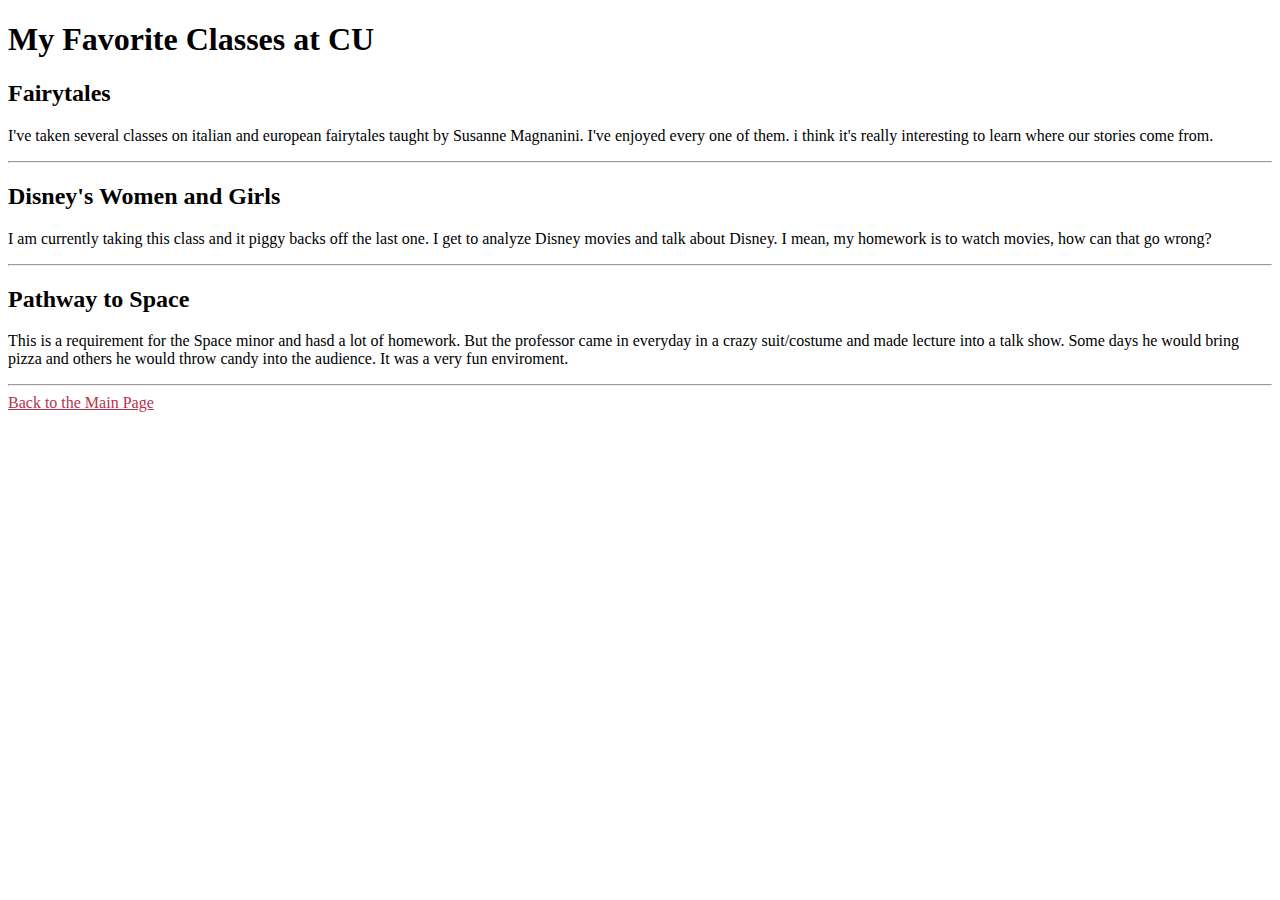
<file: favClasses.html>
<!DOCTYPE html>
<html lang="en" dir="ltr">
  <head>
    <meta charset="utf-8">
    <title>Favorite Classes</title>
    <link rel="stylesheet" href="CSS/styles.css">
  </head>
  <body>
    <h1>My Favorite Classes at CU</h1>

    <h2>Fairytales</h2>
      <p>I've taken several classes on italian and european fairytales taught by Susanne Magnanini. I've enjoyed every one of them. i think it's really interesting to learn where our stories come from.</p>

    <hr>

    <h2>Disney's Women and Girls</h2>
      <p>I am currently taking this class and it piggy backs off the last one. I get to analyze Disney movies and talk about Disney. I mean, my homework is to watch movies, how can that go wrong?</p>

    <hr>

    <h2>Pathway to Space</h2>
      <p>This is a requirement for the Space minor and hasd a lot of homework. But the professor came in everyday in a crazy suit/costume and made lecture into a talk show. Some days he would bring pizza and others he would throw candy into the audience. It was a very fun enviroment.</p>

    <hr>

    <a href="https://jennmeehan.github.io">Back to the Main Page</a>
  </body>
</html>
</file>
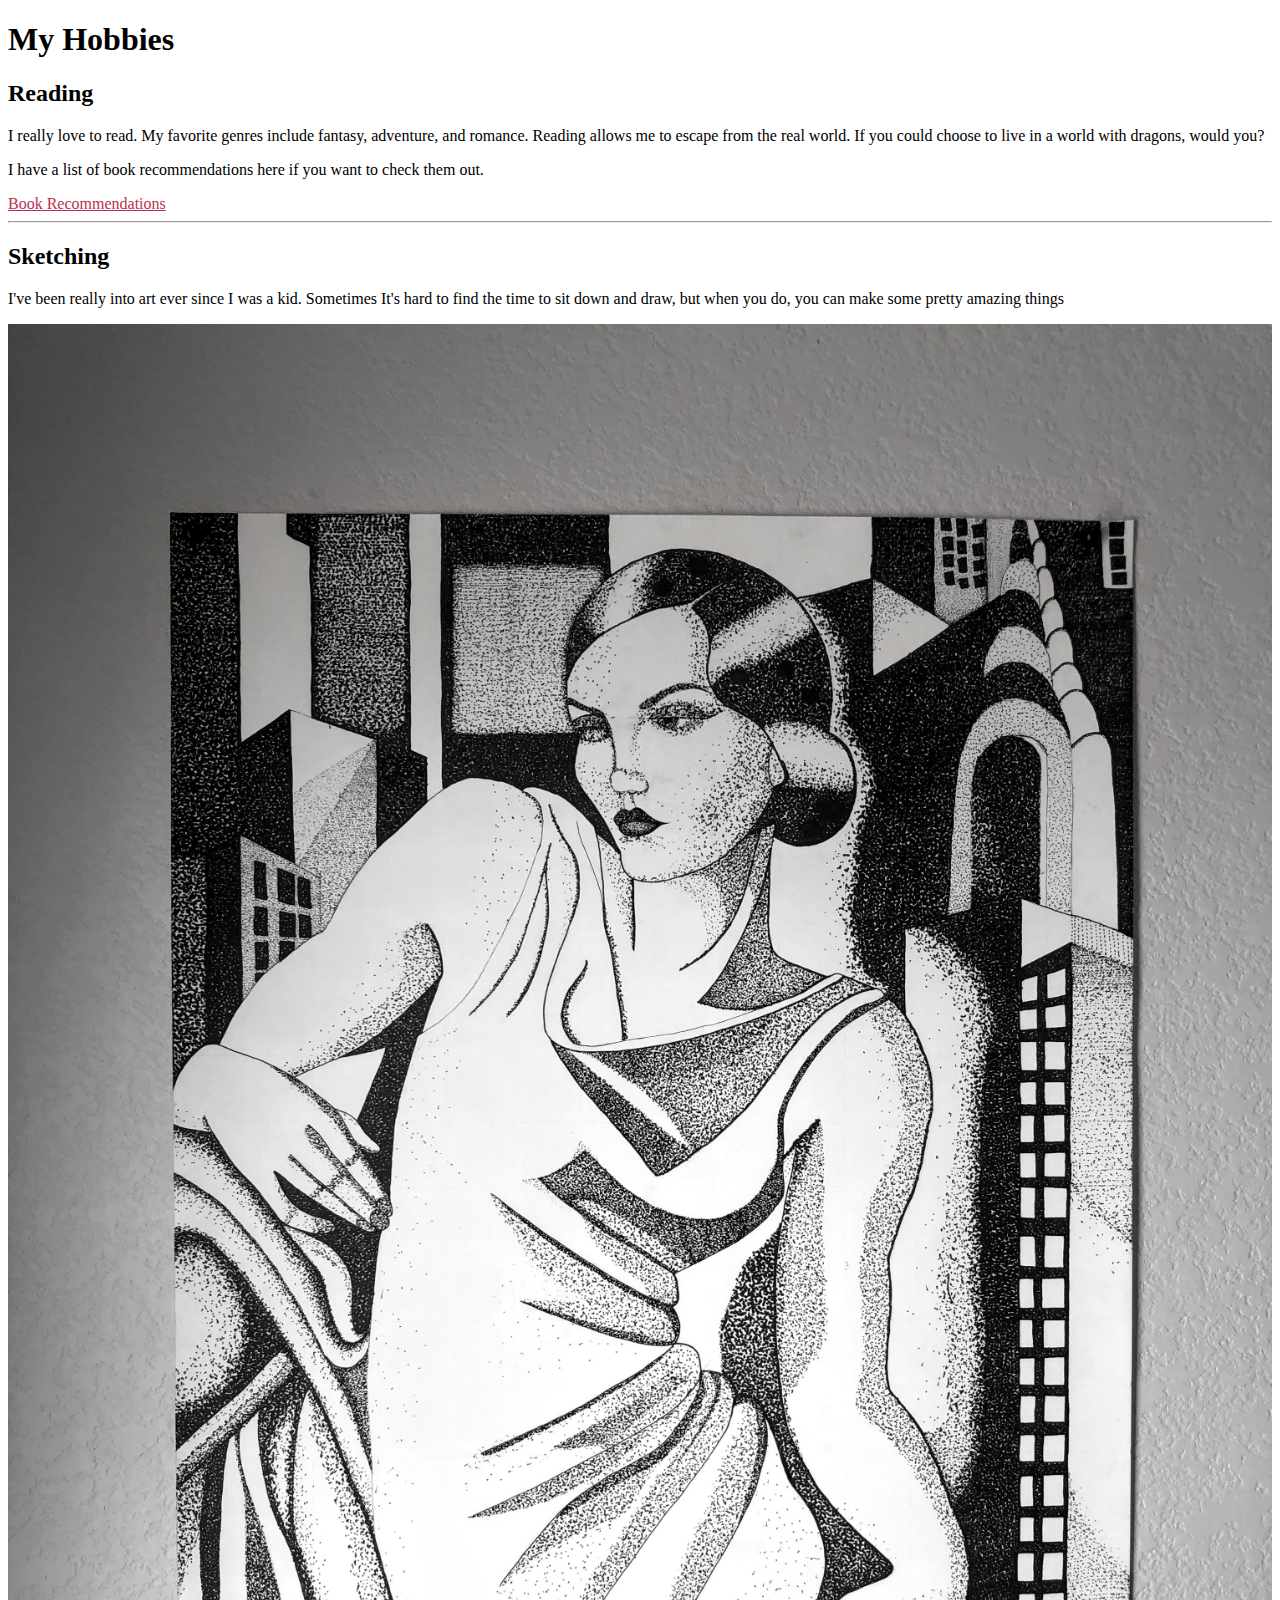
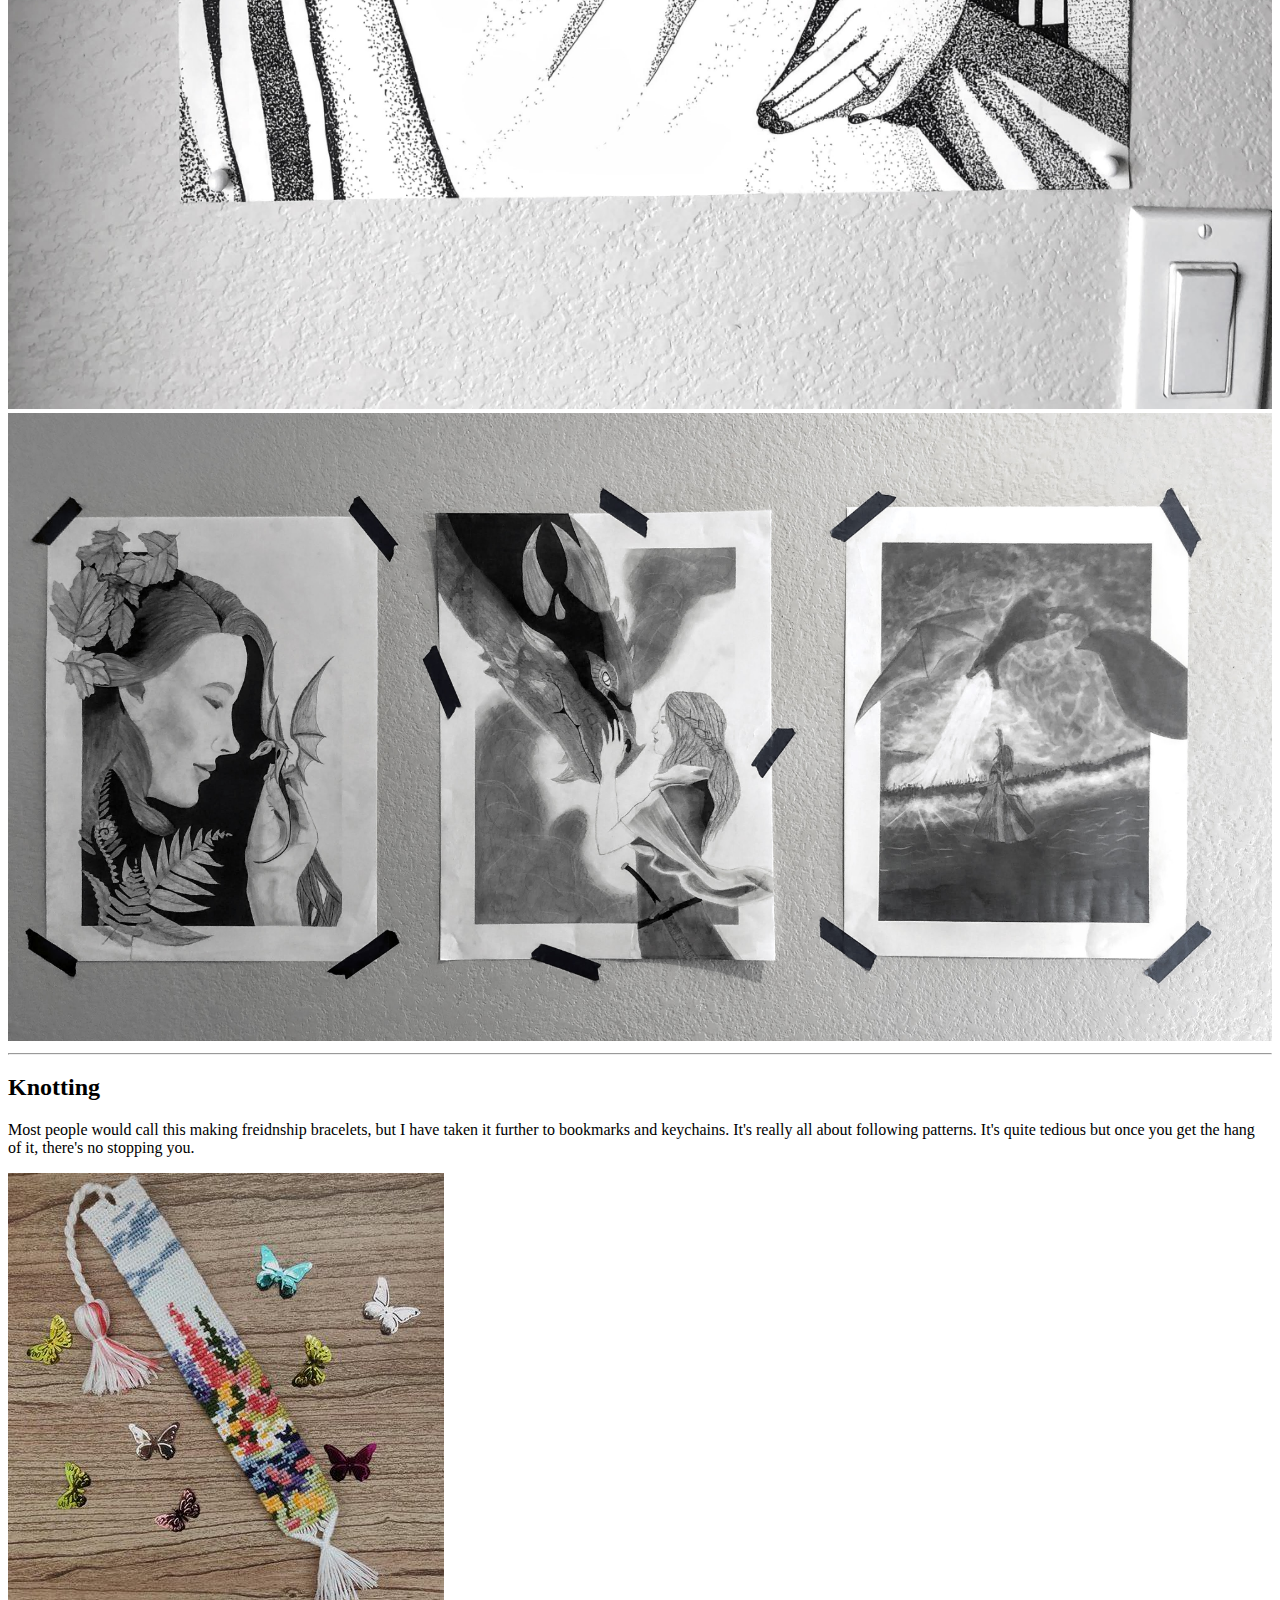
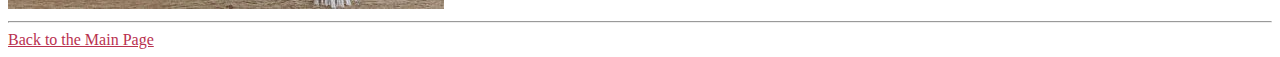
<file: hobbies.html>
<!DOCTYPE html>
<html lang="en" dir="ltr">
  <head>
    <meta charset="utf-8">
    <title>Hobbies and Interests</title>
    <link rel="stylesheet" href="CSS/styles.css">
  </head>
  <body>
    <h1>My Hobbies</h1>

    <h2>Reading</h2>
      <p>I really love to read. My favorite genres include fantasy, adventure, and romance. Reading allows me to escape from the real world. If you could choose to live in a world with dragons, would you?</p>
      <p>I have a list of book recommendations here if you want to check them out.</p>
      <a href="https://jennmeehan.github.io/bookRecs.html">Book Recommendations</a>

    <hr>

    <h2>Sketching</h2>
      <p>I've been really into art ever since I was a kid. Sometimes It's hard to find the time to sit down and draw, but when you do, you can make some pretty amazing things</p>
      <img class="hobby" src="img/ThePointedLady.JPG" alt="A dot shaded portrait">
      <br>
      <img class="hobby" src="img/MyLittleDragon.JPG" alt="A three part series illustrating a dragon growing up with a girl">

    <hr>

    <h2>Knotting</h2>
     <p>Most people would call this making freidnship bracelets, but I have taken it further to bookmarks and keychains. It's really all about following patterns. It's quite tedious but once you get the hang of it, there's no stopping you.</p>
     <img class="hobby" src="img/knottedBookmark.JPG" alt="A knotted bookmark with flowers on it">

     <hr>

     <a href="https://jennmeehan.github.io">Back to the Main Page</a>
  </body>
</html>
</file>
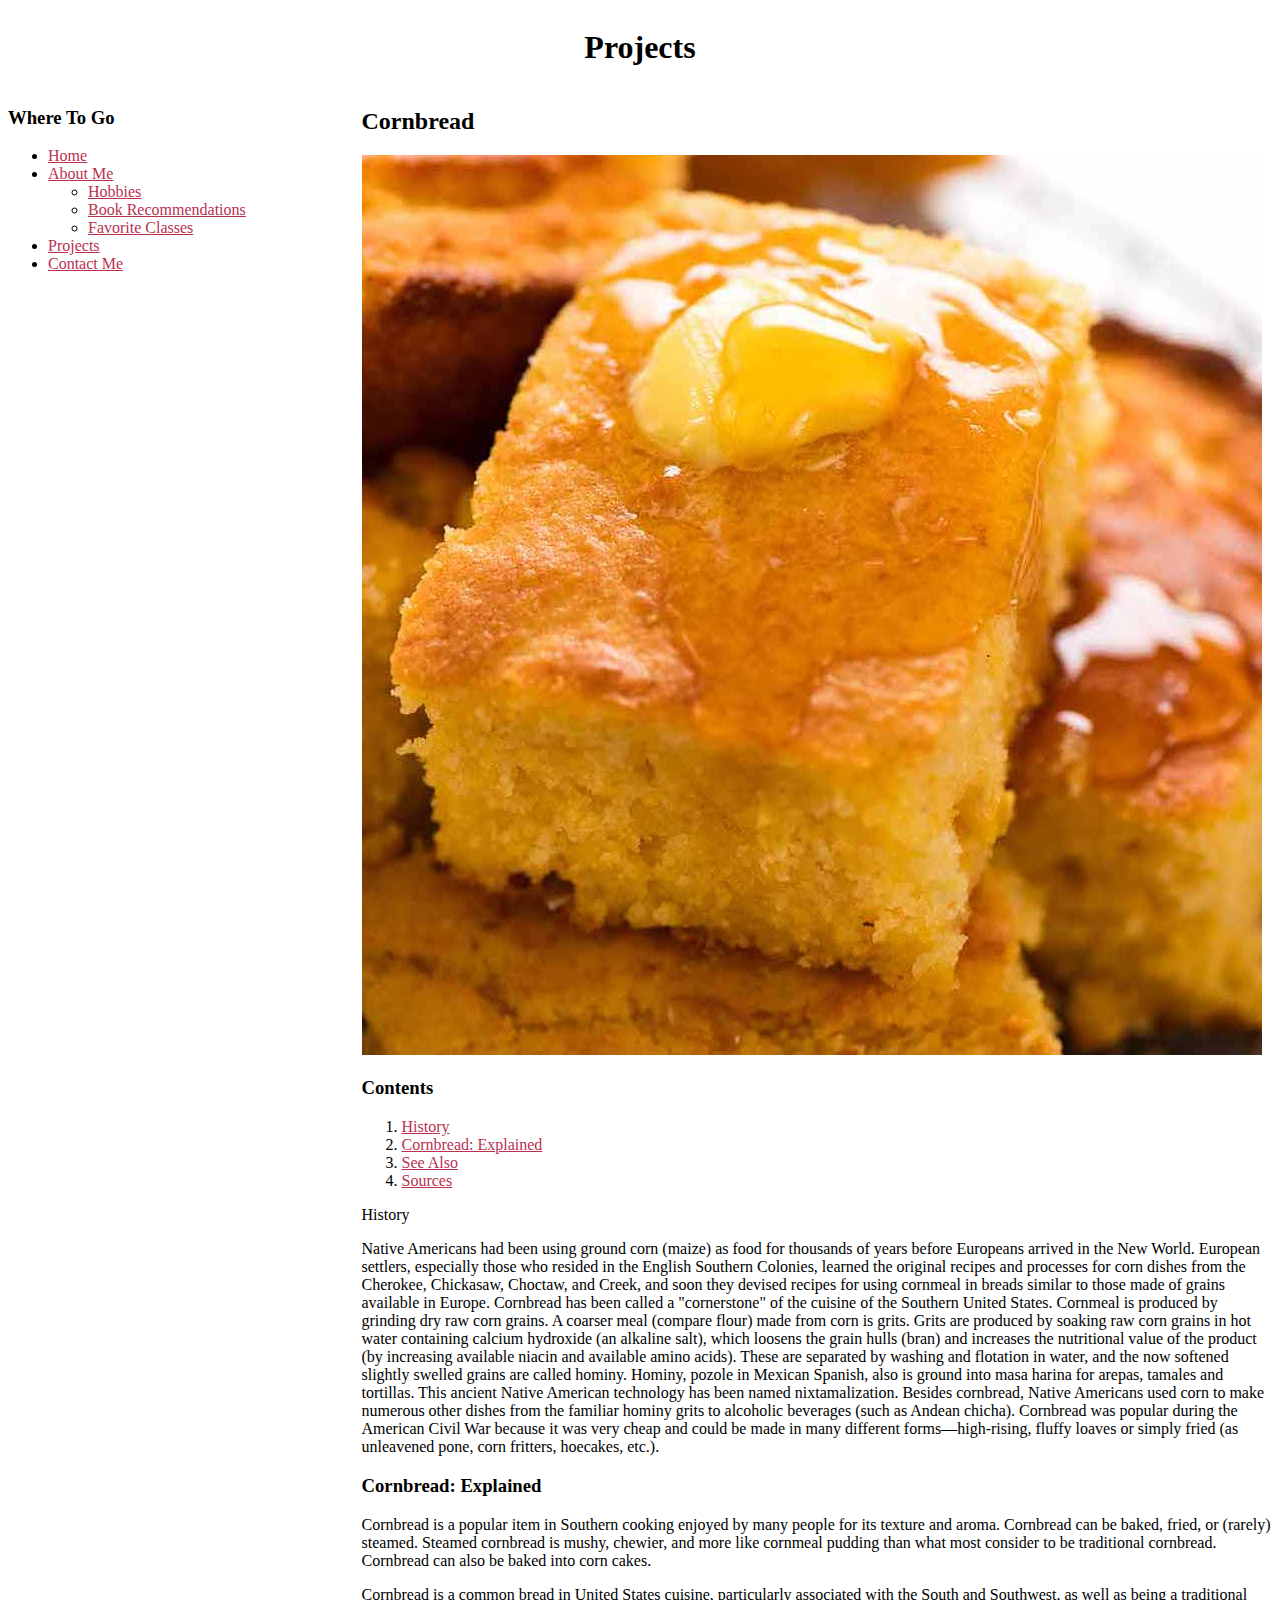
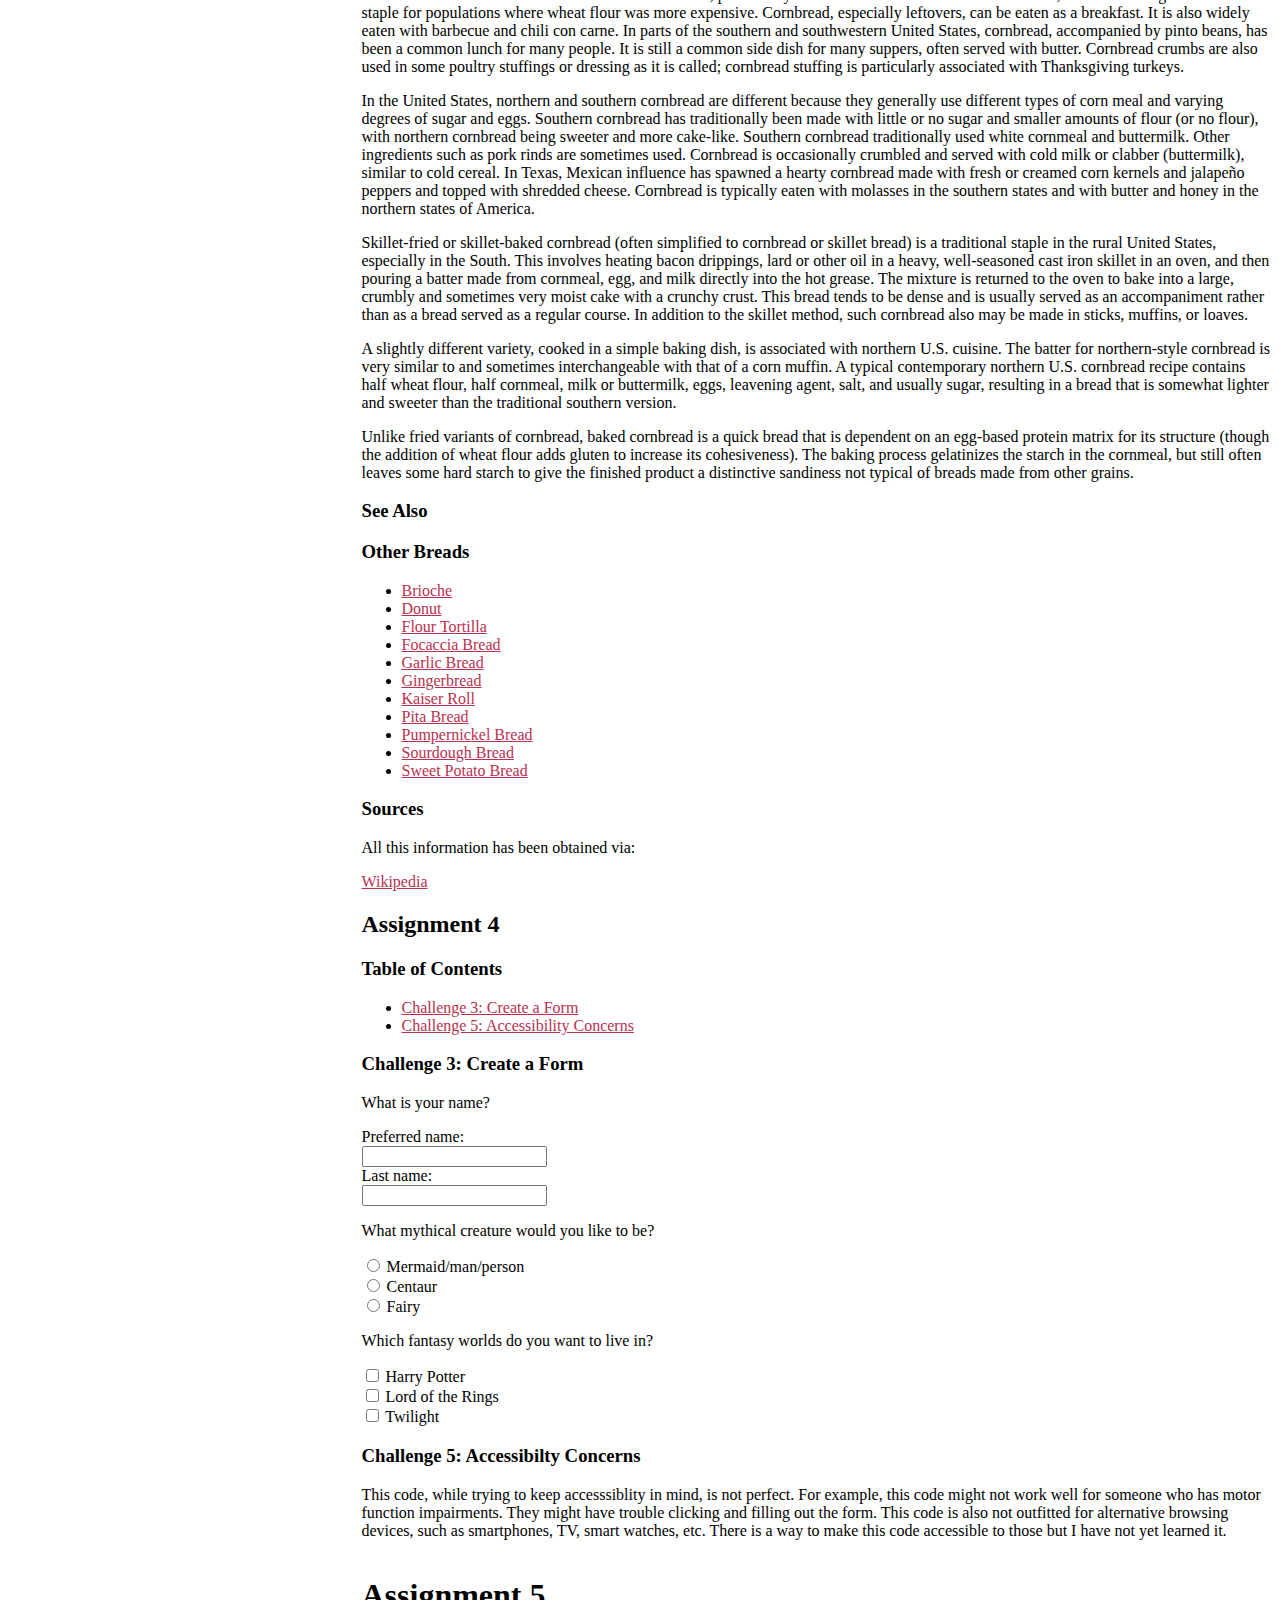
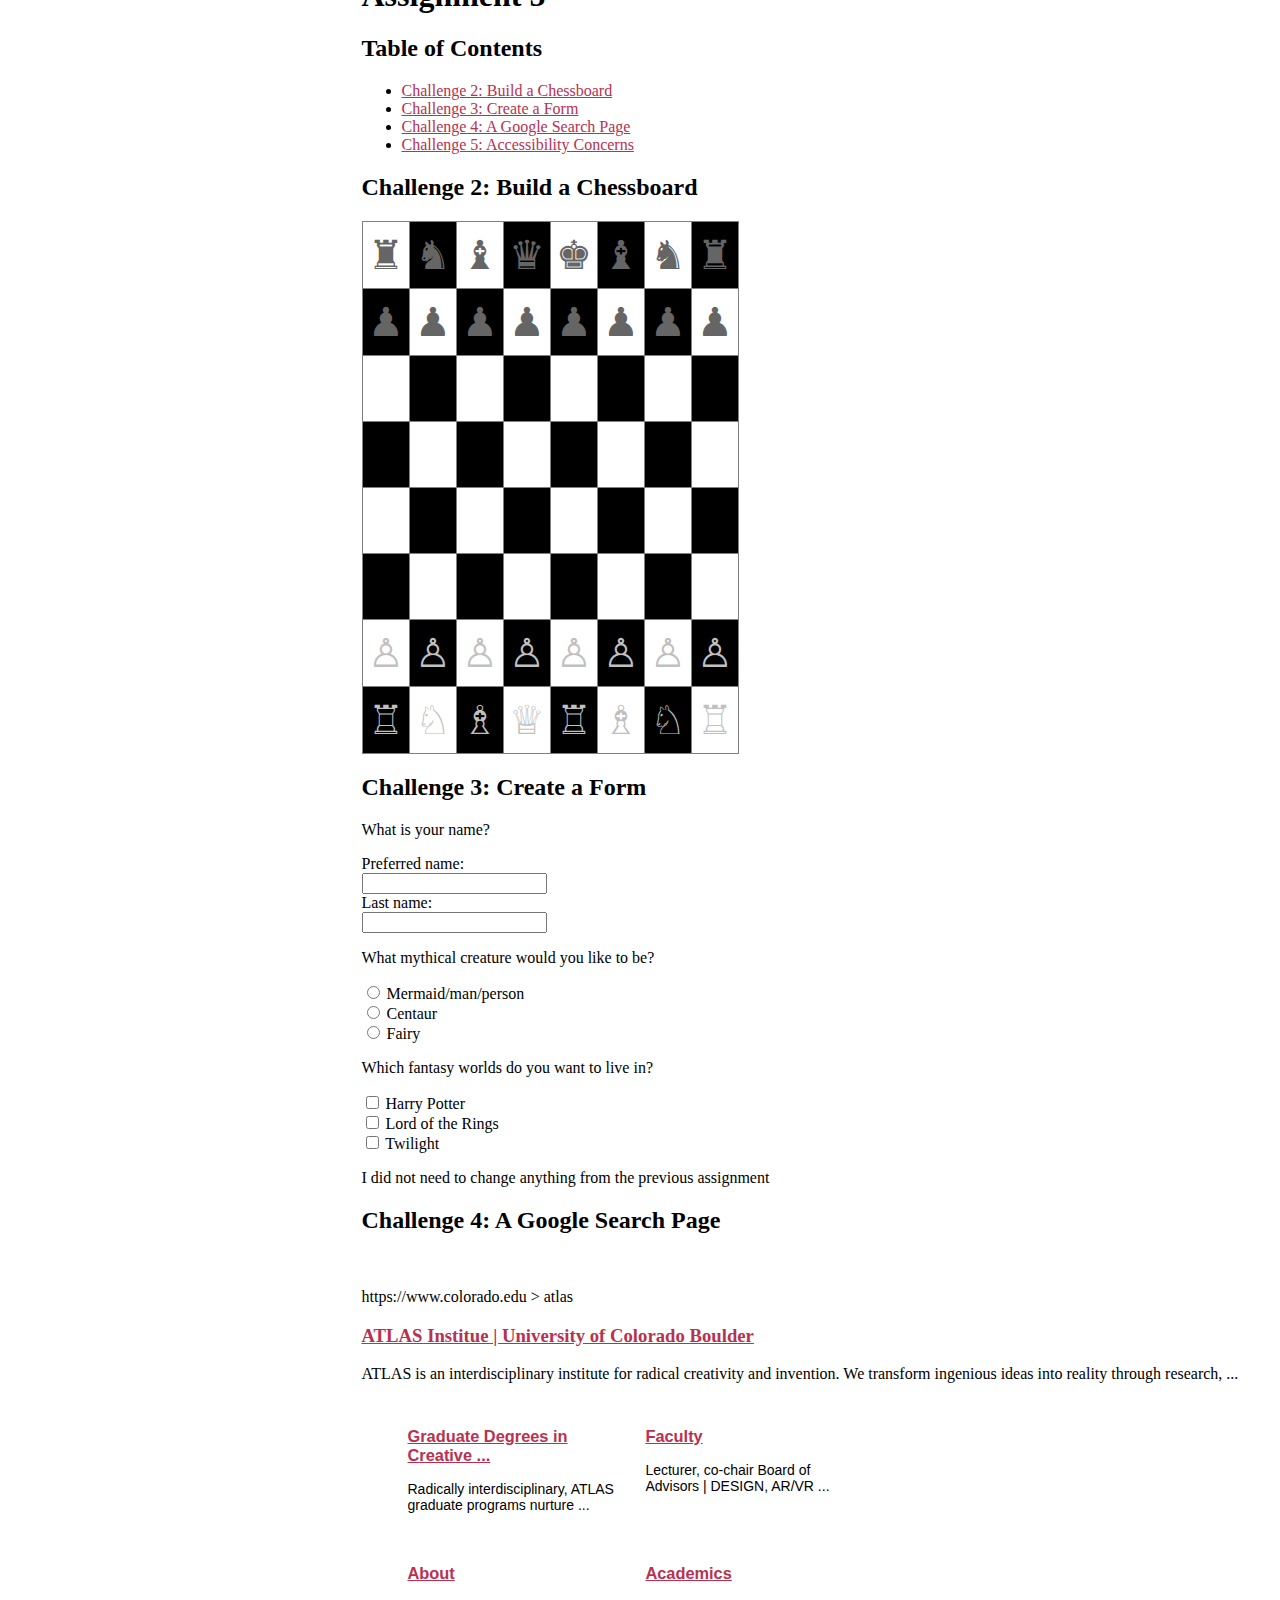
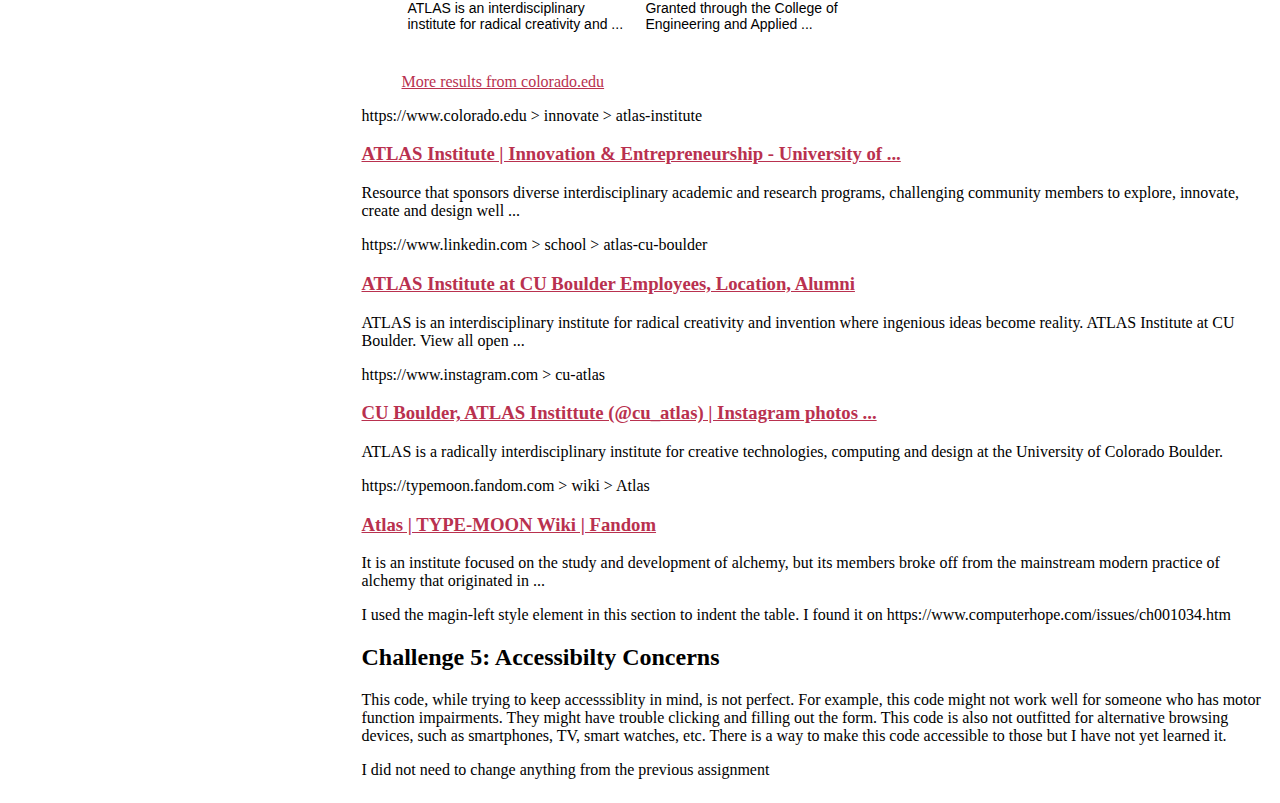
<file: projects.html>
<!DOCTYPE html>
<html lang="en" dir="ltr">
  <head>
    <meta charset="utf-8" name="viewport" content="width=device-width, initial-scale=1">
    <title>projects</title>
    <link rel="stylesheet" href="CSS/styles-projects.css">
  </head>
  <body>
    <div class="grid-container">
      <div class="grid-item grid-item-1">
        <h1>Projects</h1>
      </div>
      <div class="grid-item grid-item-2">
        <h3>Where To Go</h3>
        <ul>
          <li><a href="https://jennmeehan.github.io/index.html">Home</a></li>
          <li><a href="https://jennmeehan.github.io/about.html">About Me</a></li>
            <ul>
              <li><a href="https://jennmeehan.github.io/hobbies.html">Hobbies</a></li>
              <li><a href="https://jennmeehan.github.io/bookRecs.html">Book Recommendations</a></li>
              <li><a href="https://jennmeehan.github.io/favClasses.html">Favorite Classes</a></li>
            </ul>
          <li><a href="https://jennmeehan.github.io/projects.html">Projects</a></li>
          <li><a href="https://jennmeehan.github.io/contact.html">Contact Me</a></li>
        </ul>
      </div>
      <div class="grid-item grid-item-3">
        <h2>Cornbread</h2>
        <img src="img/Cornbread.jpg" alt="The best looking cornbread">

        <h3>Contents</h3>
        <ol>
          <li><a href="#History">History</a></li>
          <li><a href="#Cornbread">Cornbread: Explained</a></li>
          <li><a href="#Others">See Also</a></li>
          <li><a href="#Sources">Sources</a></li>
        </ol>

        </h3 id="History">History</h3>
        <p>Native Americans had been using ground corn (maize) as food for thousands of years before Europeans arrived in the New World. European settlers, especially those who resided in the English Southern Colonies, learned the original recipes and processes for corn dishes from the Cherokee, Chickasaw, Choctaw, and Creek, and soon they devised recipes for using cornmeal in breads similar to those made of grains available in Europe. Cornbread has been called a "cornerstone" of the cuisine of the Southern United States. Cornmeal is produced by grinding dry raw corn grains. A coarser meal (compare flour) made from corn is grits. Grits are produced by soaking raw corn grains in hot water containing calcium hydroxide (an alkaline salt), which loosens the grain hulls (bran) and increases the nutritional value of the product (by increasing available niacin and available amino acids). These are separated by washing and flotation in water, and the now softened slightly swelled grains are called hominy. Hominy, pozole in Mexican Spanish, also is ground into masa harina for arepas, tamales and tortillas. This ancient Native American technology has been named nixtamalization. Besides cornbread, Native Americans used corn to make numerous other dishes from the familiar hominy grits to alcoholic beverages (such as Andean chicha). Cornbread was popular during the American Civil War because it was very cheap and could be made in many different forms—high-rising, fluffy loaves or simply fried (as unleavened pone, corn fritters, hoecakes, etc.).</p>

        <h3 id="Cornbread">Cornbread: Explained</h3>
        <p>Cornbread is a popular item in Southern cooking enjoyed by many people for its texture and aroma. Cornbread can be baked, fried, or (rarely) steamed. Steamed cornbread is mushy, chewier, and more like cornmeal pudding than what most consider to be traditional cornbread. Cornbread can also be baked into corn cakes.</p>
        <p>Cornbread is a common bread in United States cuisine, particularly associated with the South and Southwest, as well as being a traditional staple for populations where wheat flour was more expensive. Cornbread, especially leftovers, can be eaten as a breakfast. It is also widely eaten with barbecue and chili con carne. In parts of the southern and southwestern United States, cornbread, accompanied by pinto beans, has been a common lunch for many people. It is still a common side dish for many suppers, often served with butter. Cornbread crumbs are also used in some poultry stuffings or dressing as it is called; cornbread stuffing is particularly associated with Thanksgiving turkeys.</p>
        <p>In the United States, northern and southern cornbread are different because they generally use different types of corn meal and varying degrees of sugar and eggs. Southern cornbread has traditionally been made with little or no sugar and smaller amounts of flour (or no flour), with northern cornbread being sweeter and more cake-like. Southern cornbread traditionally used white cornmeal and buttermilk. Other ingredients such as pork rinds are sometimes used. Cornbread is occasionally crumbled and served with cold milk or clabber (buttermilk), similar to cold cereal. In Texas, Mexican influence has spawned a hearty cornbread made with fresh or creamed corn kernels and jalapeño peppers and topped with shredded cheese. Cornbread is typically eaten with molasses in the southern states and with butter and honey in the northern states of America.</p>
        <p>Skillet-fried or skillet-baked cornbread (often simplified to cornbread or skillet bread) is a traditional staple in the rural United States, especially in the South. This involves heating bacon drippings, lard or other oil in a heavy, well-seasoned cast iron skillet in an oven, and then pouring a batter made from cornmeal, egg, and milk directly into the hot grease. The mixture is returned to the oven to bake into a large, crumbly and sometimes very moist cake with a crunchy crust. This bread tends to be dense and is usually served as an accompaniment rather than as a bread served as a regular course. In addition to the skillet method, such cornbread also may be made in sticks, muffins, or loaves.</p>
        <p>A slightly different variety, cooked in a simple baking dish, is associated with northern U.S. cuisine. The batter for northern-style cornbread is very similar to and sometimes interchangeable with that of a corn muffin. A typical contemporary northern U.S. cornbread recipe contains half wheat flour, half cornmeal, milk or buttermilk, eggs, leavening agent, salt, and usually sugar, resulting in a bread that is somewhat lighter and sweeter than the traditional southern version.</p>
        <p>Unlike fried variants of cornbread, baked cornbread is a quick bread that is dependent on an egg-based protein matrix for its structure (though the addition of wheat flour adds gluten to increase its cohesiveness). The baking process gelatinizes the starch in the cornmeal, but still often leaves some hard starch to give the finished product a distinctive sandiness not typical of breads made from other grains.</p>

        <h3 id="Others">See Also</h3>
        <h3>Other Breads</h3>
          <ul>
            <li><a href="https://enovai.github.io/assignment3.html">Brioche</a></li>
            <li><a href="https://emalbright57.github.io/assignment3.html">Donut</a></li>
            <li><a href="https://kailaho.github.io/assignment3.html">Flour Tortilla</a></li>
            <li><a href="https://mairemchugh.github.io/assignment_3.html">Focaccia Bread</a></li>
            <li><a href="https://garretbedford.github.io/assignment3.html">Garlic Bread</a></li>
            <li><a href="https://jhau21.github.io/assignment3.html">Gingerbread</a></li>
            <li><a href="https://flywillliums.github.io/assignment3.html">Kaiser Roll</a></li>
            <li><a href="https://eljo5115.github.io/assignment3.html">Pita Bread</a></li>
            <li><a href="https://tehya-laughlin.github.io/assignment_3.html">Pumpernickel Bread</a></li>
            <li><a href="https://crownguilty9.github.io/assignment3.html">Sourdough Bread</a></li>
            <li><a href="https://pvmallard.github.io/assignment3.html">Sweet Potato Bread</a></li>
          </ul>

        <h3 id="Sources">Sources</h3>
        <p>All this information has been obtained via:</p>
        <a href="https://en.wikipedia.org/wiki/Cornbread">Wikipedia</a>
      </div>

      <div class="grid-item-4">
        <h2>Assignment 4</h2>

        <div>
          <h3>Table of Contents</h3>
          <ul>
            <li><a href="#Challenge3">Challenge 3: Create a Form</a></li>
            <li><a href="#Challenge5">Challenge 5: Accessibility Concerns</a></li>
          </ul>
        </div>

        <div>
          <h3 id="Challenge3">Challenge 3: Create a Form</h3>
          <p>What is your name?</p>
          <form>
            <label for="name">Preferred name:</label>
            <br>
            <input type="text" id="name" name="name">
            <br>
            <label for="lastName">Last name:</label>
            <br>
            <input type="text" id="lastName" name="lastName">
          </form>

          <p>What mythical creature would you like to be?</p>
          <form>
            <input type="radio" id="mermaid" name="creature" value="Mermaid">
            <label for="mermaid">Mermaid/man/person</label>
            <br>
            <input type="radio" id="centaur" name="creature" value="Centaur">
            <label for="centaur">Centaur</label>
            <br>
            <input type="radio" id="fairy" name="creature" value="Fairy">
            <label for="jfairy">Fairy</label>
          </form>

          <p>Which fantasy worlds do you want to live in?</p>
          <form>
            <input type="checkbox" id="hp" name="world" value="hp">
            <label for="hp">Harry Potter</label>
            <br>
            <input type="checkbox" id="lotr" name="world" value="lotr">
            <label for="lotr">Lord of the Rings</label>
            <br>
            <input type="checkbox" id="twilight" name="world" value="twilight">
            <label for="twilight">Twilight</label>
          </form>

        </div>

        <div>
          <h3 id="Challenge5">Challenge 5: Accessibilty Concerns</h3>
          <p>This code, while trying to keep accesssiblity in mind, is not perfect. For example, this code might not work well for someone who has motor function impairments. They might have trouble clicking and filling out the form. This code is also not outfitted for alternative browsing devices, such as smartphones, TV, smart watches, etc. There is a way to make this code accessible to those but I have not yet learned it.</p>
        </div>
      </div>

      <div class="grid-item-5">
      <h1>Assignment 5</h1>

      <div>
        <h2>Table of Contents</h2>
        <ul>
          <li><a href="#Challenge2">Challenge 2: Build a Chessboard</a></li>
          <li><a href="#Challenge3">Challenge 3: Create a Form</a></li>
          <li><a href="#Challenge4">Challenge 4: A Google Search Page</a></li>
          <li><a href="#Challenge5">Challenge 5: Accessibility Concerns</a></li>
        </ul>
      </div>

      <div>
        <h2 id="Challenge2">Challenge 2: Build a Chessboard</h2>
        <style type="text/css">
        .tg  {border-collapse:collapse;border-spacing:0;width: 30%;}
        .tg td{border-color:black;border-style:solid;border-width:1px;font-family:Arial, sans-serif;font-size:40px;
          overflow:hidden;padding:10px 5px;word-break:normal;}
        .tg .tg-5otb{border-color:inherit;color:#656565;text-align:center;vertical-align:center}
        .tg .tg-nto1{background-color:#000000;border-color:inherit;color:#000000text-align:center;vertical-align:center}
        .tg .tg-m92m{background-color:#000000;border-color:inherit;color:#656565;text-align:center;vertical-align:center}
        .tg .tg-0pky{border-color:inherit;color:#FFFFFF;text-align:center;vertical-align:center}
        .tg .tg-ld5j{border-color:inherit;color:#c0c0c0;text-align:center;vertical-align:center}
        .tg .tg-db1g{background-color:#000000;border-color:inherit;color:#c0c0c0;text-align:center;vertical-align:center}
        </style>
        <table class="tg">
          <tbody>
            <tr>
              <td class="tg-5otb">&#9820;</td>
              <td class="tg-m92m">&#9822;</td>
              <td class="tg-5otb">&#9821;</td>
              <td class="tg-m92m">&#9819;</td>
              <td class="tg-5otb">&#9818;</td>
              <td class="tg-m92m">&#9821;</td>
              <td class="tg-5otb">&#9822;</td>
              <td class="tg-m92m">&#9820;</td>
            </tr>
            <tr>
              <td class="tg-m92m">&#9823;</td>
              <td class="tg-5otb">&#9823;</td>
              <td class="tg-m92m">&#9823;</td>
              <td class="tg-5otb">&#9823;</td>
              <td class="tg-m92m">&#9823;</td>
              <td class="tg-5otb">&#9823;</td>
              <td class="tg-m92m">&#9823;</td>
              <td class="tg-5otb">&#9823;</td>
            </tr>
            <tr>
              <td class="tg-0pky">1</td>
              <td class="tg-nto1">1</td>
              <td class="tg-0pky">1</td>
              <td class="tg-nto1">1</td>
              <td class="tg-0pky">1</td>
              <td class="tg-nto1">1</td>
              <td class="tg-0pky">1</td>
              <td class="tg-nto1">1</td>
            </tr>
            <tr>
              <td class="tg-nto1">1</td>
              <td class="tg-0pky">1</td>
              <td class="tg-nto1">1</td>
              <td class="tg-0pky">1</td>
              <td class="tg-nto1">1</td>
              <td class="tg-0pky">1</td>
              <td class="tg-nto1">1</td>
              <td class="tg-0pky">1</td>
            </tr>
            <tr>
              <td class="tg-0pky">1</td>
              <td class="tg-nto1">1</td>
              <td class="tg-0pky">1</td>
              <td class="tg-nto1">1</td>
              <td class="tg-0pky">1</td>
              <td class="tg-nto1">1</td>
              <td class="tg-0pky">1</td>
              <td class="tg-nto1">1</td>
            </tr>
            <tr>
              <td class="tg-nto1">1</td>
              <td class="tg-0pky">1</td>
              <td class="tg-nto1">1</td>
              <td class="tg-0pky">1</td>
              <td class="tg-nto1">1</td>
              <td class="tg-0pky">1</td>
              <td class="tg-nto1">1</td>
              <td class="tg-0pky">1</td>
            </tr>
            <tr>
              <td class="tg-ld5j">&#9817;</td>
              <td class="tg-db1g">&#9817;</td>
              <td class="tg-ld5j">&#9817;</td>
              <td class="tg-db1g">&#9817;</td>
              <td class="tg-ld5j">&#9817;</td>
              <td class="tg-db1g">&#9817;</td>
              <td class="tg-ld5j">&#9817;</td>
              <td class="tg-db1g">&#9817;</td>
            </tr>
            <tr>
              <td class="tg-db1g">&#9814;</td>
              <td class="tg-ld5j">&#9816;</td>
              <td class="tg-db1g">&#9815;</td>
              <td class="tg-ld5j">&#9813;</td>
              <td class="tg-db1g">&#9814;</td>
              <td class="tg-ld5j">&#9815;</td>
              <td class="tg-db1g">&#9816;</td>
              <td class="tg-ld5j">&#9814;</td>
            </tr>
          </tbody>
        </table>
      </div>

      <div>
        <h2 id="Challenge3">Challenge 3: Create a Form</h2>
        <p>What is your name?</p>
        <form>
          <label for="name">Preferred name:</label>
          <br>
          <input type="text" id="name" name="name">
          <br>
          <label for="lastName">Last name:</label>
          <br>
          <input type="text" id="lastName" name="lastName">
        </form>

        <p>What mythical creature would you like to be?</p>
        <form>
          <input type="radio" id="mermaid" name="creature" value="Mermaid">
          <label for="mermaid">Mermaid/man/person</label>
          <br>
          <input type="radio" id="centaur" name="creature" value="Centaur">
          <label for="centaur">Centaur</label>
          <br>
          <input type="radio" id="fairy" name="creature" value="Fairy">
          <label for="jfairy">Fairy</label>
        </form>

        <p>Which fantasy worlds do you want to live in?</p>
        <form>
          <input type="checkbox" id="hp" name="world" value="hp">
          <label for="hp">Harry Potter</label>
          <br>
          <input type="checkbox" id="lotr" name="world" value="lotr">
          <label for="lotr">Lord of the Rings</label>
          <br>
          <input type="checkbox" id="twilight" name="world" value="twilight">
          <label for="twilight">Twilight</label>
        </form>
        <p>I did not need to change anything from the previous assignment</p>
      </div>

      <div>
        <h2 id="Challenge4">Challenge 4: A Google Search Page</h2>
        <br>
        <p>https://www.colorado.edu > atlas</p>
        <h3><a href="https://www.colorado.edu/atlas/">ATLAS Institue | University of Colorado Boulder</a></h3>
        <p>ATLAS is an interdisciplinary institute for radical creativity and invention. We transform ingenious ideas into reality through research, ...</p>

        <style type="text/css">
        .te  {border-collapse:collapse;border-spacing:0;width: 50%;}
        .te td{border-color:white;border-style:solid;border-width:1px;font-family:Arial, sans-serif;font-size:14px;
          overflow:hidden;padding:10px 5px;word-break:normal;}
        .te .te-73oq{border-color:#FFFFFF;text-align:left;vertical-align:top}
        </style>
        <table style="margin-left: 40px" class="te">
          <tbody>
            <tr>
              <td class="te-73oq"><h3><a href="https://www.colorado.edu/atlas/academics/grad" target="_blank" rel="noopener noreferrer">Graduate Degrees in Creative ...</a></h3>
                <p>Radically interdisciplinary, ATLAS graduate programs nurture ...</p>
              </td>
              <td class="te-73oq"><h3><a href="https://www.colorado.edu/atlas/faculty" target="_blank" rel="noopener noreferrer">Faculty</a></h3>
                <p>Lecturer, co-chair Board of Advisors | DESIGN, AR/VR ...</p>
              </td>
            </tr>
            <tr>
              <td class="te-73oq"><h3><a href="https://www.colorado.edu/atlas/about-atlas" target="_blank" rel="noopener noreferrer">About</a></h3>
                <p>ATLAS is an interdisciplinary institute for radical creativity and ...</p>
              </td>
              <td class="te-73oq"><h3><a href="https://www.colorado.edu/atlas/academics" target="_blank" rel="noopener noreferrer">Academics</a></h3>
                <p>Granted through the College of Engineering and Applied ...</p>
              </td>
            </tr>
          </tbody>
        </table>
        <p style="margin-left: 40px"><a href="https://www.google.com/search?q=atlas+institute+site:colorado.edu&rlz=1C5CHFA_enUS828US828&sxsrf=APq-WBuQ2i87Iv0zyEUt9F-IzdUH4Lz-Jg:1644809829365&sa=X&ved=2ahUKEwjNn-iMov71AhVRFTQIHV-SCAwQrAN6BAgWEAE&biw=1114&bih=787&dpr=2">More results from colorado.edu</a></p>

        <p>https://www.colorado.edu > innovate > atlas-institute</p>
        <h3><a href="https://www.colorado.edu/innovate/atlas-institute">ATLAS Institute | Innovation & Entrepreneurship - University of ...</a></h3>
        <p>Resource that sponsors diverse interdisciplinary academic and research programs, challenging community members to explore, innovate, create and design well ...</p>

        <p>https://www.linkedin.com > school > atlas-cu-boulder</p>
        <h3><a href="https://www.linkedin.com/school/atlas-cu-boulder/">ATLAS Institute at CU Boulder Employees, Location, Alumni</a></h3>
        <p>ATLAS is an interdisciplinary institute for radical creativity and invention where ingenious ideas become reality. ATLAS Institute at CU Boulder. View all open ...</p>

        <p>https://www.instagram.com > cu-atlas</p>
        <h3><a href="https://www.instagram.com/cu_atlas/?hl=en">CU Boulder, ATLAS Instittute (@cu_atlas) | Instagram photos ...</a></h3>
        <p>ATLAS is a radically interdisciplinary institute for creative technologies, computing and design at the University of Colorado Boulder.</p>

        <p>https://typemoon.fandom.com > wiki > Atlas</p>
        <h3><a href="https://typemoon.fandom.com/wiki/Atlas">Atlas | TYPE-MOON Wiki | Fandom</a></h3>
        <p>It is an institute focused on the study and development of alchemy, but its members broke off from the mainstream modern practice of alchemy that originated in ...</p>

        <p>I used the magin-left style element in this section to indent the table. I found it on https://www.computerhope.com/issues/ch001034.htm</p>
      </div>

      <div>
        <h2 id="Challenge5">Challenge 5: Accessibilty Concerns</h2>
        <p>This code, while trying to keep accesssiblity in mind, is not perfect. For example, this code might not work well for someone who has motor function impairments. They might have trouble clicking and filling out the form. This code is also not outfitted for alternative browsing devices, such as smartphones, TV, smart watches, etc. There is a way to make this code accessible to those but I have not yet learned it.</p>
        <p>I did not need to change anything from the previous assignment</p>
      </div>
      </div>
    </div>
  </body>
</html>
</file>
<file: CSS/styles-home.css>
@media screen and (max-width: 600px) {
  .grid-container-home {
    display: grid;
    grid-template-columns: 1fr;
  }

    .grid-item-1-home {
      text-align: center;
    }

    .grid-item-4-home {
      grid-column: 1 / -1;
      grid-row: 3;
    }

  img {
    max-width: 100%;
  }
}

@media screen and (max-width: 1900px) {
  .grid-container-home {
    display: grid;
    grid-template-columns: 1fr 3fr;
    grid-column-gap: 50px;
  }

    .grid-item-1-home {
      grid-column: 1 / -1;
      text-align: center;
    }

    .grid-item-2-home {
      grid-column: 1 / -1;
    }

    .grid-item-3-home {
      grid-row: span 2;
    }

  .grid-container-about {
    display: grid;
    grid-template-columns: 1fr 3fr 1fr;
    grid-column-gap: 50px;
  }

    .grid-item-1-about {
      grid-column: 1 / -1;
      text-align: center;
    }

    .grid-item-2-about {
      grid-row: span 2;
    }

    .grid-item-3-about {
      grid-column: 2 / 3;
    }

    .grid-item-4-about {
      grid-column: 3 / -1;
    }

    .grid-item-5-about {
      grid-column: 1 / -1;
      text-align: center;
    }

    .grid-item-6-about {
      grid-column: 2 / 3;
    }

  img {
    max-width: 100%;
  }

  a {
    color: #B9314F;
  }

  a:hover {
    color: #B9314F;
    font-weight: bold;
  }

  a:visited {
    color: #2F0A28;
  }
}
</file>
<file: CSS/styles-about.css>
@media screen and (max-width: 600px) {
  .grid-container-about {
    display: grid;
    grid-template-columns: 1fr;
  }

      .grid-item-1-about {
        text-align: center;
        grid-column: 1 / -1
        grid-row: 1;
      }

      .grid-item-4-about {
        grid-column: 1 / -1;
        grid-row: 2;
      }

      .grid-item-3-about {
        grid-column: 1 / -1;
        grid-row: 3;
      }

      .grid-item-5-about {
        text-align: center;
        grid-column: 1 / -1;
        grid-row: 4;
      }

      .grid-item-6-about {
        grid-column: 1 / -1;
        grid-row: 5;
      }

      .grid-item-2-about {
        grid-column: 1 / -1;
        grid-row: 6;
      }

  img {
    max-width: 100%;
  }
}

@media screen and (max-width: 1900px) and landscape {
  .grid-container-about {
    display: grid;
    grid-template-columns: 1fr 3fr 1fr;
    grid-column-gap: 50px;
  }

    .grid-item-1-about {
      grid-column: 1 / -1;
      grid-row: 1;
      text-align: center;
    }

    .grid-item-2-about {
      grid-column: 1;
      grid-row: span 2;
    }

    .grid-item-3-about {
      grid-column: 2 / 3;
      grid-row: 2;
    }

    .grid-item-4-about {
      grid-column: 3 / -1;
      grid-row: 2;
    }

    .grid-item-5-about {
      grid-column: 1 / -1;
      grid-row: 4;
      text-align: center;
    }

    .grid-item-6-about {
      grid-column: 2 / 3;
      grid-row: 5;
    }

  img {
    max-width: 100%;
  }

  a {
    color: #B9314F;
  }

  a:hover {
    color: #B9314F;
    font-weight: bold;
  }

  a:visited {
    color: #2F0A28;
  }
}
</file>
<file: CSS/styles-11.css>
h1 {
  font-family: "URW Chancery L", cursive;
  text-align: center;
}
p {
  font-family: "URW Chancery L", cursive;

}

button {
  font-family: "Luminari", fantasy;
  font-size: 17px;
  letter-spacing: 1px;
  text-transform: full-width;
  text-align: center;
  border: 2px solid #586F7C;
  background: #D7FFAB;
  color: #586F7C;
  box-shadow: 1px 1px 2px #2F0A28;
  border-radius: 10px;
  padding: 3px 10px;
  display: inline-block;
  cursor: pointer;
}

#timeBtn {
  border: 2px solid #CEBEBE;
  background: #2F0A28;
  color: #CEBEBE;
  box-shadow: 1px 1px 2px #586F7C;

}
</file>
<file: assignment12.css>
html {
  box-sizing: border-box;
}

*,
*::before,
*::after {
  box-sizing: inherit;
  margin: 0;
  padding: 0;
}

body {
  font-family: "Andale Mono", monospace;
  background-color: #D7FFAB;
  display: grid;
  grid-template-columns: 1;
}

.app {
  display: block;
  margin: auto;
  width: 600px;
  background-color: #CEBEBE;
  border-radius: 5px;
  box-shadow: 0 2px 2px 0 rgba(0,0,0,.14), 0 3px 1px -2px rgba(0,0,0,.2), 0 1px 5px 0 rgba(0,0,0,.12);
}

header {
  width: 100%;
  font-size: 30px;
  text-align: center;
  padding: 10px;
  border-bottom: 1px solid #ebebeb;
}

.jokes {
  padding: 20px 50px;
  min-height: 200px;
}

.joke-text {
  padding-bottom: 20px;
  font-size: 25px;
  color: black;
}

.controls {
  width: 100%;
  padding: 20px 50px;
}

.button {
  display: block;
  font-family: "Andale Mono", monospace;
  color: white;
  border-radius: 4px;
  border: none;
  padding: 10px 20px;
  cursor: pointer;
  text-align: center;
  width: 100%;
  font-size: 20px;
  box-shadow: 0 2px 2px 0 rgba(0,0,0,.14), 0 3px 1px -2px rgba(0,0,0,.2), 0 1px 5px 0 rgba(0,0,0,.12);
}

.new-joke {
  background-color: #B9314F;
  margin-bottom: 15px;
}

.new-joke:hover {
  background-color: #2F0A28;
}

.new-joke:disabled {
  background-color: #cccccc;
  color: #666666;
  cursor: not-allowed;
}

img {
  display: block;
  margin-left: auto;
  margin-right: auto;
  width: 15%;

}

p {
  text-align: center;
}

@media screen and (max-width: 600px) {
  .app {
    width: 100%;
  }
  .joke-text {
    font-size: 18px;
  }
}
</file>
<file: CSS/styles-br.css>
@media screen and (max-width: 600px) {
  .grid-container {
    display: grid;
    grid-template-columns: 1fr;
  }

  .grid-item-br {
    text-align: center;
    grid-column: 1 / -1;
  }

  .grid-item-f {
    text-align: center;
    grid-column: 1 / -1;
    grid-row: 2;
  }

  .grid-item-a {
    text-align: center;
    grid-column: 1 / -1;
    grid-row: 5;
  }

  .grid-item-s {
    text-align: center;
    grid-column: 1 / -1;
    grid-row: 8;
  }

  .grid-item-tc {
    grid-column: 1 / -1;
    grid-row: 11;
  }
}

@media screen and (max-width: 1900px) {
  .grid-container {
    display: grid;
    grid-template-columns: 1fr 1fr 2fr;
    grid-column-gap: 50px;
  }

  .grid-item-br {
    text-align: center;
    grid-column: 1 / -1;
  }

  .grid-item-tc {
    grid-row: span 10;
  }

  .grid-item-f {
    grid-column: 2 / -1;
    grid-row: 2;
    text-align: center;
  }

  .grid-item-fi {
    grid-column: 2;
    grid-row: 3;
  }

  .grid-item-fp {
    grid-column: 3;
    grid-row: 3;
  }

  .grid-item-a {
    text-align: center;
    grid-column: 2 / -1;
    grid-row: 4;
  }

  .grid-item-ai {
    grid-column: 2;
    grid-row: 5;
  }

  .grid-item-ap {
    grid-column: 3;
    grid-row: 5
  }

  .grid-item-s {
    text-align: center;
    grid-column: 2 / -1;
    grid-row: 6;
  }

  .grid-item-si {
    grid-column: 2;
    grid-row: 7;
  }

  .grid-item-sp {
    grid-column: 3;
    grid-row: 7;
  }

  img {
    max-width: 100%;
  }

  a {
    color: #B9314F;
  }

  a:hover {
    color: #B9314F;
    font-weight: bold;
  }

  a:visited {
    color: #2F0A28;
  }
}
</file>
<file: CSS/styles-contact.css>
@media screen and (max-width: 600px) {
  .grid-container-contact {
    display: block;
    grid-template-rows: 1fr;
  }

    .grid-item-1-contact {
      text-align: center;
      grid-column: 1 / -1;
      grid-row: 1;
    }

    .grid-item-4-contact {
      grid-column: 1 / -1;
      grid-row: 2;
    }

    .grid-item-3-contact {
      grid-column: 1 / -1;
      grid-row: 3;
    }

    .grid-item-2-contact {
      grid-column: 1 / -1;
      grid-row: 4;
    }

  img {
    max-width: 100%;
  }
}

@media screen and (max-width: 1900px) {
  .grid-container-contact {
    display: grid;
    grid-template-columns: 1fr 3fr 1fr;
    grid-column-gap: 50px;
  }

    .grid-item-1-contact {
      grid-column: 1 / -1;
      justify-content: center;
    }

  img {
    max-width: 100%;
    border-radius: 50%;
  }

  a {
    color: #B9314F;
  }

  a:hover {
    color: #B9314F;
    font-weight: bold;
  }

  a:visited {
    color: #2F0A28;
  }
}
</file>
<file: CSS/styles.css>
@media screen and (max-width: 600px) {
  .grid-container-home {
    display: grid;
    grid-template-columns: 1fr;
  }

    .grid-item-1-home {
      text-align: center;
    }

    .grid-item-4-home {
      grid-column: 1 / -1;
      grid-row: 3;
    }

  .grid-container-about {
    display: grid;
    grid-template-columns: 1fr;
  }

      .grid-item-1-about {
        text-align: center;
      }

      .grid-item-4-about {
        grid-row: 2;
      }

      .grid-item-3-about {
        grid-row: 3;
      }

      .grid-item-5-about {
        text-align: center;
        grid-row: 4;
      }

      .grid-item-6-about {
        grid-row: 5;
      }

      .grid-item-2-about {
        grid-row: 6;
      }
  img {
    max-width: 100%;
  }
}

@media screen and (max-width: 1900px) {
  .grid-container-home {
    display: grid;
    grid-template-columns: 1fr 3fr;
    grid-column-gap: 50px;
  }

    .grid-item-1-home {
      grid-column: 1 / -1;
      text-align: center;
    }

    .grid-item-2-home {
      grid-column: 1 / -1;
    }

    .grid-item-3-home {
      grid-row: span 2;
    }

  .grid-container-about {
    display: grid;
    grid-template-columns: 1fr 3fr 1fr;
    grid-column-gap: 50px;
  }

    .grid-item-1-about {
      grid-column: 1 / -1;
      text-align: center;
    }

    .grid-item-2-about {
      grid-row: span 2;
    }

    .grid-item-3-about {
      grid-column: 2 / 3;
    }

    .grid-item-4-about {
      grid-column: 3 / -1;
    }

    .grid-item-5-about {
      grid-column: 1 / -1;
      text-align: center;
    }

    .grid-item-6-about {
      grid-column: 2 / 3;
    }

  img {
    max-width: 100%;
  }

  a {
    color: #B9314F;
  }

  a:hover {
    color: #B9314F;
    font-weight: bold;
  }

  a:visited {
    color: #2F0A28;
  }
}
</file>
<file: CSS/styles-projects.css>
@media screen and (max-width: 600px) {
  .grid-container {
    display: grid;
    grid-template-columns: 1fr;
  }

  .grid-item-1 {
    text-align: center;
  }

  .grid-item-2 {
    grid-column: 1 / -1;
    grid-row: 5;
  }

  img {
    max-width: 100%;
  }
}

@media screen and (max-width: 1900px) {
  .grid-container {
    display: grid;
    grid-template-columns: 1fr 3fr;
    grid-column-gap: 50px;
  }

    .grid-item-1 {
      text-align: center;
      grid-column: 1 / -1
    }

    .grid-item-2 {
      grid-row: span 4;
    }

    .grid-item-3 {
      grid-column: 2;
      grid-row: 2;
    }

    .grid-item-4 {
      grid-column: 2;
      grid-row: 3;
    }

    .grid-item-5 {
      grid-column: 2;
      grid-row: 4;
    }

  img {
    max-width: 100%;
  }

  a {
    color: #B9314F;
  }

  a:hover {
    color: #B9314F;
    font-weight: bold;
  }

  a:visited {
    color: #2F0A28;
  }
}
</file>
